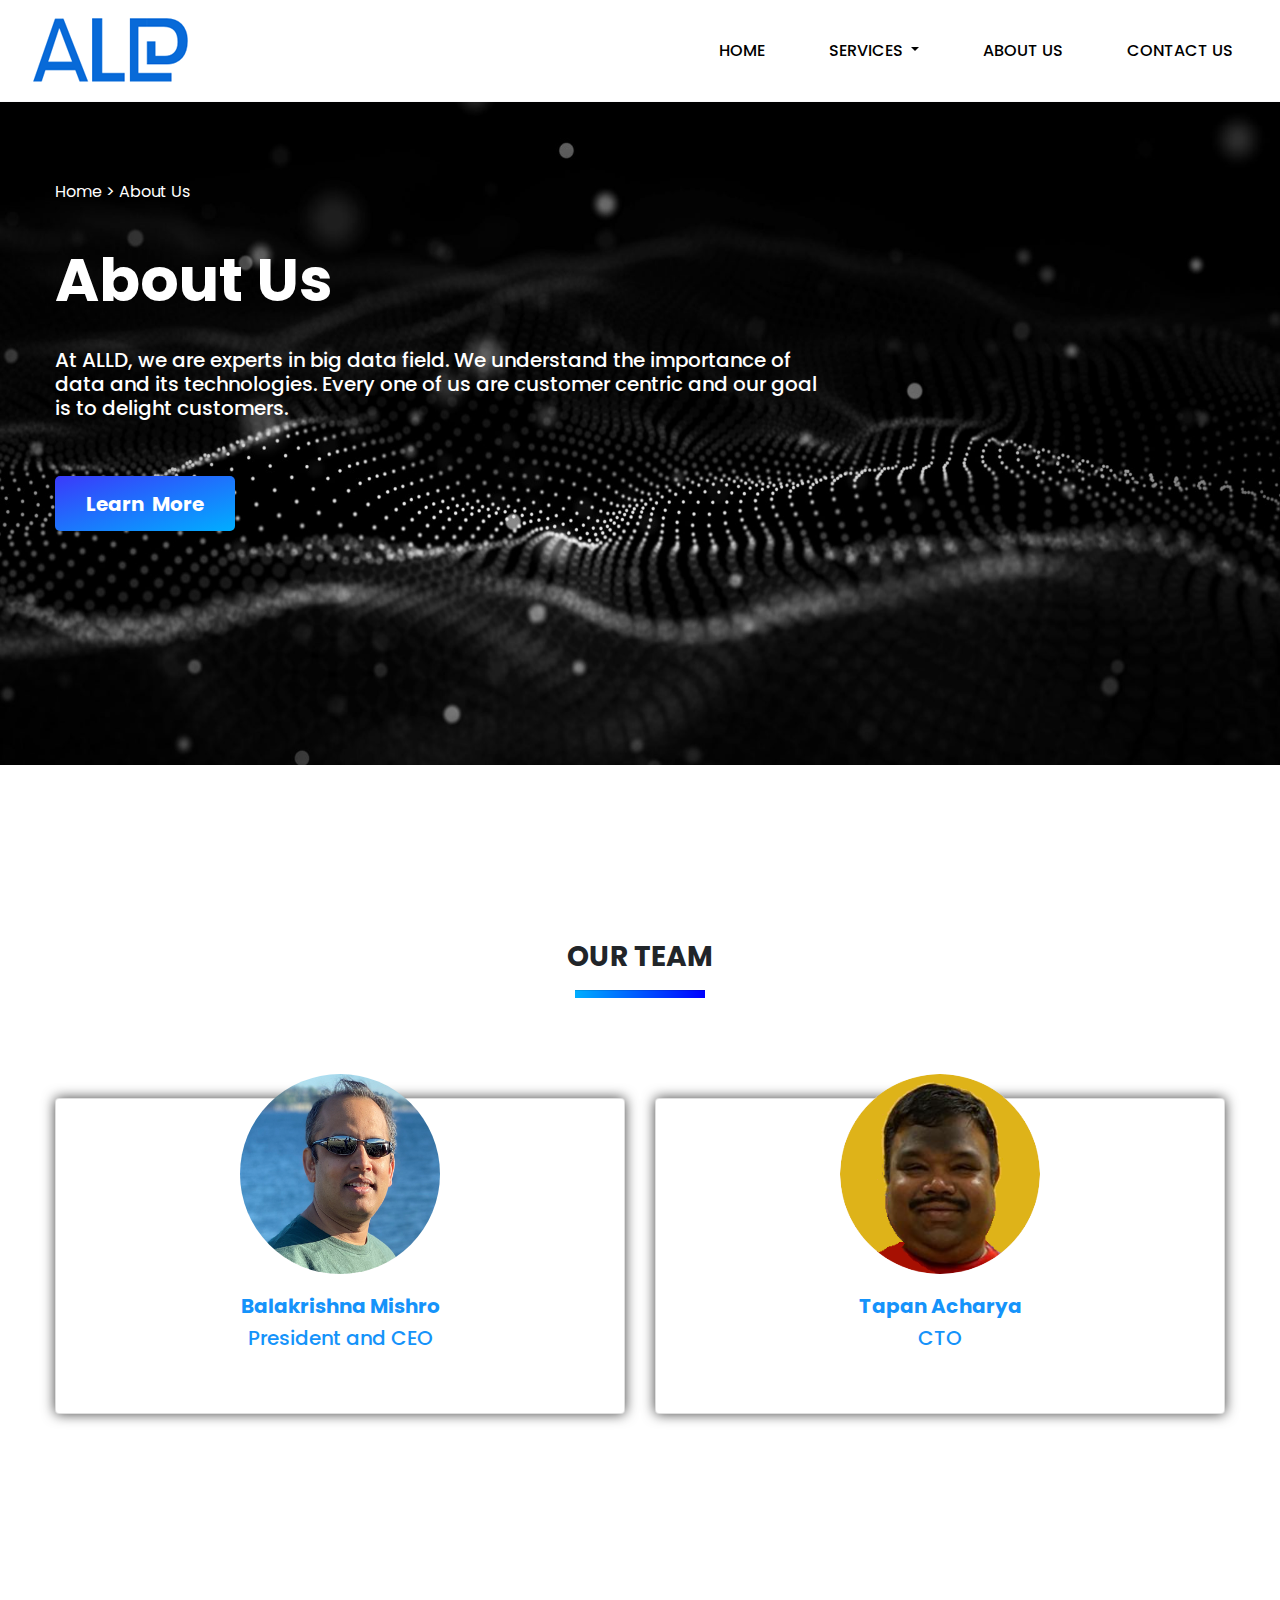
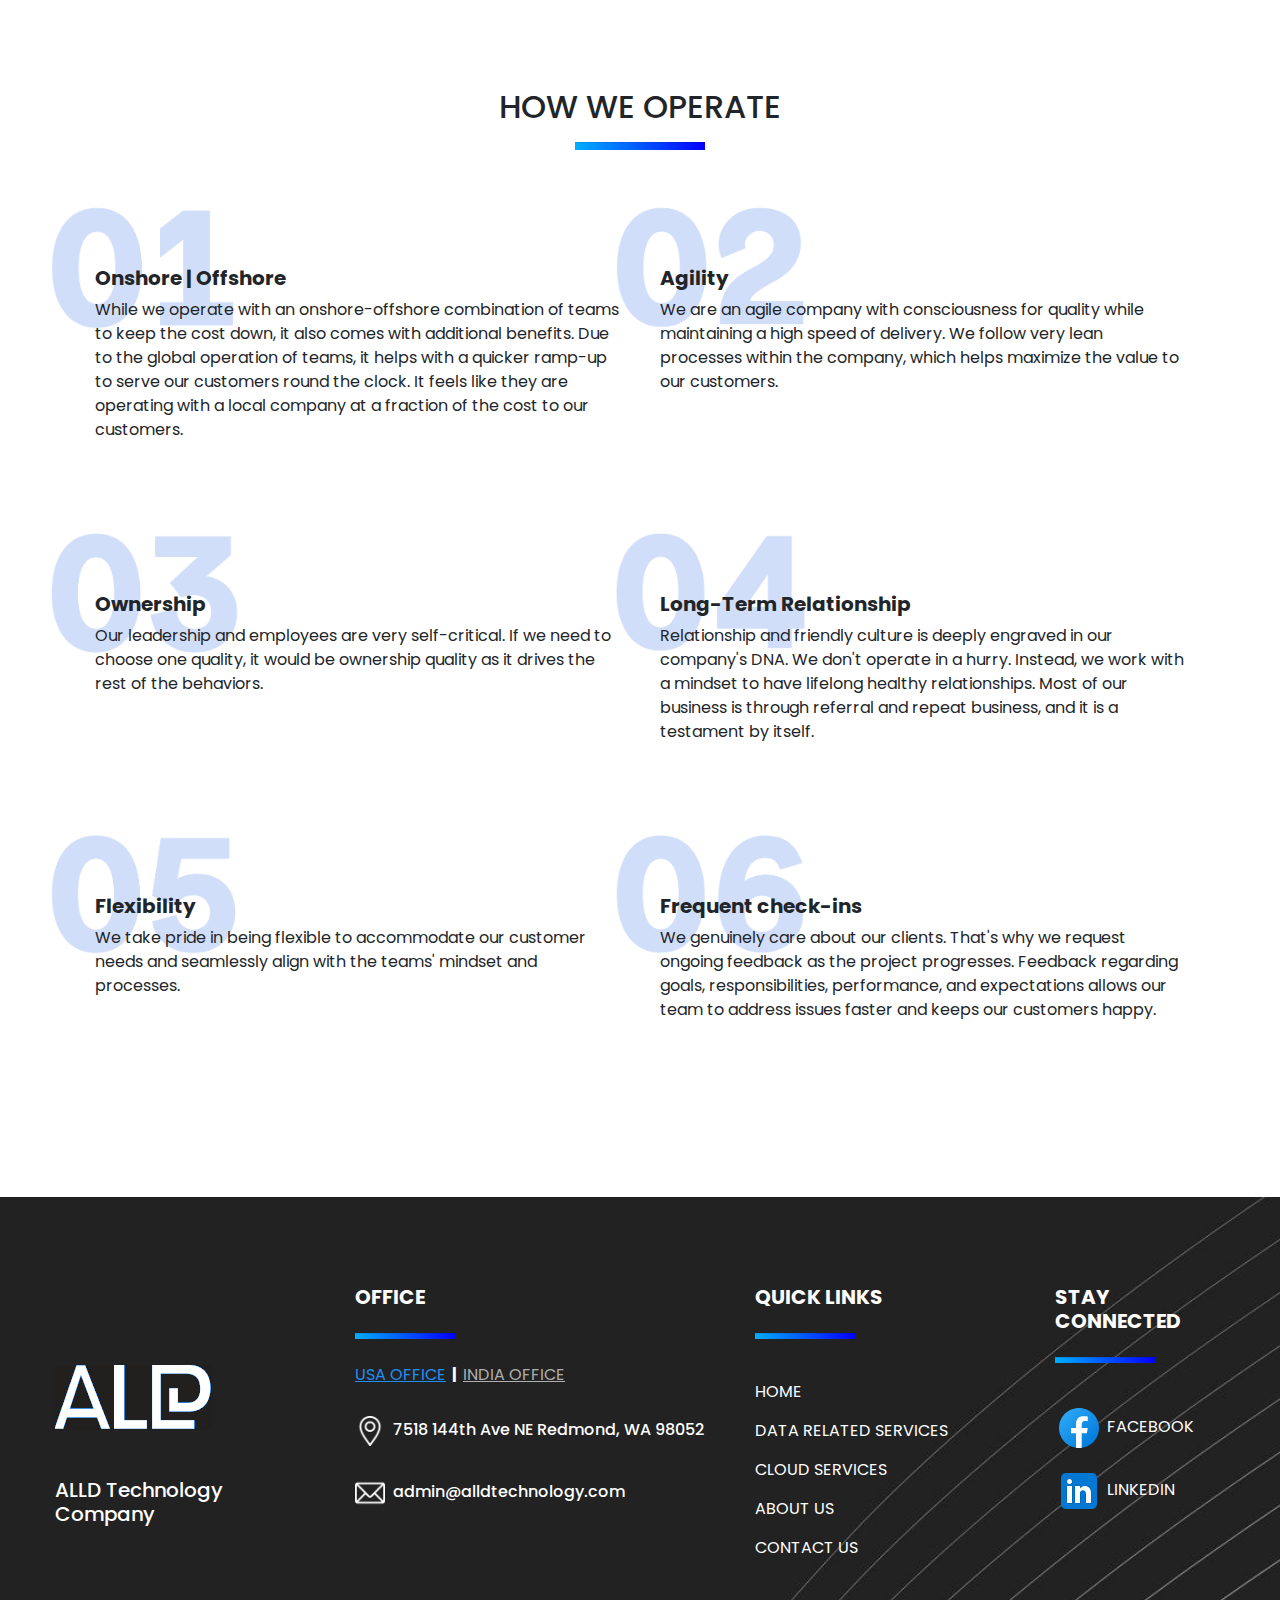
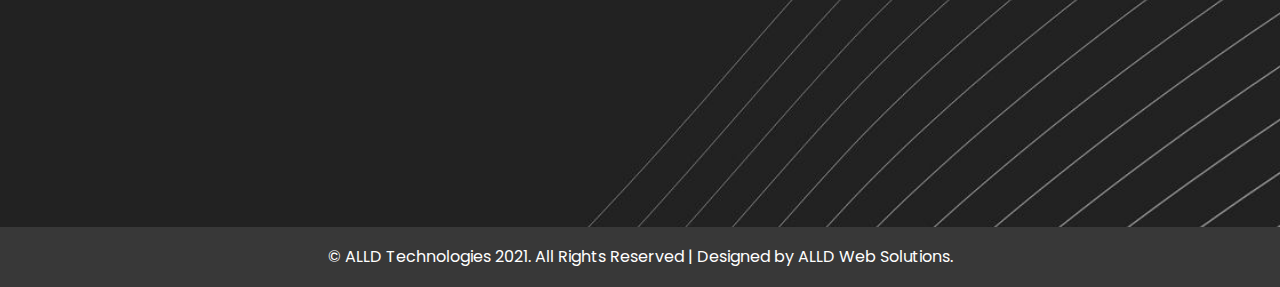
<file: aboutUs.html>
<!doctype html>
<html lang="en">

<head>
    <!-- Required meta tags -->
    <meta charset="utf-8">
    <meta name="viewport" content="width=device-width, initial-scale=1, shrink-to-fit=no">

    <!-- Favicon -->
    <link rel="shortcut icon" href="images/favicon.ico" type="image/x-icon">
    <link rel="icon" href="images/favicon.ico" type="image/x-icon">

    <!-- Bootstrap CSS -->
    <link rel="stylesheet" href="css/bootstrap.min.css">
    <link rel="stylesheet" href="css/fontawesome-all.css">
    <link rel="stylesheet" href="css/plugin.css">
    <link rel="stylesheet" href="css/vendor.css">
    <link rel="stylesheet" href="css/common.css">
    <link rel="stylesheet" href="css/responsive-common.css">
    <title>ALLD solves ALL DATA problems</title>
    <script src="https://cdn.jsdelivr.net/npm/bootstrap@5.1.3/dist/js/bootstrap.min.js"></script>
    <script src="js/script.js"></script>
</head>

<body>
    <header>
        <nav class="navbar navbar-expand-lg">
            <div class="container-xl">
                <a class="navbar-brand" href="#"><img src="images/logo.png" class=" img-fluid"></a>
                <button class="navbar-toggler" type="button" data-toggle="collapse" data-target="#main-nav"
                    aria-controls="main-nav" aria-expanded="false" aria-label="Toggle navigation">
                    <span class="line"></span>
                    <span class="line"></span>
                    <span class="line" style="margin-bottom: 0;"></span>
                </button>
                <div class="collapse navbar-collapse" id="main-nav">
                    <ul class="navbar-nav ml-auto">
                        <li class="nav-item">
                            <a class="nav-link" href="/"> HOME <span class="sr-only">(current)</span></a>
                        </li>
                        <div class="dropdown nav-item">
                            <button class="nav-link dropdown-toggle" id="dropdownMenuButton1" data-bs-toggle="dropdown"
                                aria-expanded="true">
                                SERVICES
                            </button>
                            <ul class="dropdown-menu" aria-labelledby="dropdownMenuButton1">
                                <li><a class="dropdown-item" href="dataServices.html">DATA RELATED SERVICES</a></li>
                                <li><a class="dropdown-item" href="cloudServices.html">CLOUD SERVICES</a></li>
                            </ul>
                        </div>
                        <li class="nav-item">
                            <a class="nav-link" href=""> ABOUT US </a>
                        </li>
                        <li class="nav-item">
                            <a class="nav-link" href="contactUs.html"> CONTACT US </a>
                        </li>
                    </ul>
                </div>
            </div>
        </nav>
    </header>
    <section class="services-landing-text aboutus-text"
        style="background-image: url('images/new.jpg'); background-size: 100% 100%; opacity: 1;">
        <div class="container">
            <div class="row">
                <div class="col-md-8" style="position: relative; top: 30px">
                    <p><a href="/">Home</a> > About Us</p><br>
                    <h1><b>About Us</b></h1><br>
                    <h5>At ALLD, we are experts in big data field. We understand the importance of data and its
                        technologies. Every one of us are customer centric and our goal is to delight customers.</h5>
                    <br><br>
                    <button onClick="scrollToElement('big')"><b>Learn&nbsp;
                            More</b></button>
                </div>
            </div>
        </div>
    </section>

    <section class="big" style="top: 100px;">
        <div class="container">
            <h3><b>OUR TEAM</b></h3>
            <hr style="width: 130px; height: 7px;">
            <div class="row team">
                <div class="col-md-6">
                    <div class="card">
                        <img src="images/bala1.png" alt="" width="200" height="200">
                        <div class="details">
                            <h5><b>Balakrishna Mishro</b></h5>
                            <h5>President and CEO</h5>
                        </div>
                        <p>Balakrishna Mishro is an ex Microsoft, who loves to code everyday. Bala was in Microsoft for
                            10 years and worked in
                            office365 Antispam team as bigdata engineer. Bala was one of the early member who built the
                            massive data pipeline in
                            antispam team to manage 100TB of data every day. And Bala was one of the member to build few
                            most efficient ML models
                            which still runs in antispam runtime. <br><br>
                            As evidenced in this stint at Microsoft, Bala loves to build complex Big Data and Cloud
                            applications and products.</p>
                    </div>
                </div>
                <div class="col-md-6">
                    <div class="card">
                        <img src="images/tapan_updated.png" alt="" width="200" height="200">
                        <div class="details">
                            <h5><b>Tapan Acharya</b></h5>
                            <h5>CTO</h5>
                        </div>
                        <p>Tapan Acharya was in Microsoft for 13 years and he is an expert in cloud and bigdata
                            technologies.</p>
                    </div>
                </div>
                <!--<div class="col-md-4">
                    <div class="card">
                        <img src="images/client-img.png" alt="" width="200">
                        <div class="details">
                            <h5><b>Name</b></h5>
                            <h5>Designation</h5>
                        </div>
                        <p>Lorem ipsum dolor sit amet, consectetur adipisicing elit. Voluptate repudiandae repellendus
                            reiciendis enim nobis! Aspernatur placeat tempore in animi, aut incidunt laborum esse
                            temporibus aliquid quo enim deleniti, atque ab?</p>
                    </div>
                </div>-->
            </div>
        </div>
        <div class="container about-work">
            <h2 style="text-align: center;">HOW WE OPERATE</h2>
            <hr style="width: 130px; height: 7px;">
            <div class="row">
                <div class="col-md-6 cards">
                    <img src="images/numbers/1.png" width="200"
                        style="position: absolute; top: -30px; left: -30px; z-index:-1; opacity: .2;">
                    <h5><b>Onshore | Offshore</b></h5>
                    While we operate with an onshore-offshore combination of teams to keep the cost down, it also comes
                    with additional
                    benefits. Due to the global operation of teams, it helps with a quicker ramp-up to serve our
                    customers round the clock.
                    It feels like they are operating with a local company at a fraction of the cost to our customers.
                </div>
                <div class="col-md-6 cards">
                    <img src="images/numbers/2.png" width="200"
                        style="position: absolute; top: -30px; left: -30px; z-index:-1; opacity: .2;">
                    <h5><b>Agility</b></h5>
                    We are an agile company with consciousness for quality while maintaining a high speed of delivery.
                    We follow very lean
                    processes within the company, which helps maximize the value to our customers.
                </div>
            </div>

            <div class="row">
                <div class="col-md-6 cards">
                    <img src="images/numbers/3.png" width="200"
                        style="position: absolute; top: -30px; left: -30px; z-index:-1; opacity: .2;">
                    <h5><b>Ownership</b></h5>
                    Our leadership and employees are very self-critical. If we need to choose one quality, it would be
                    ownership quality as
                    it drives the rest of the behaviors.
                </div>
                <div class="col-md-6 cards">
                    <img src="images/numbers/4.png" width="200"
                        style="position: absolute; top: -30px; left: -30px; z-index:-1; opacity: .2;">
                    <h5><b>Long-Term Relationship</b></h5>
                    Relationship and friendly culture is deeply engraved in our company's DNA. We don't operate in a
                    hurry. Instead, we work
                    with a mindset to have lifelong healthy relationships. Most of our business is through referral and
                    repeat business, and
                    it is a testament by itself.
                </div>
            </div>

            <div class="row">
                <div class="col-md-6 cards">
                    <img src="images/numbers/5.png" width="200"
                        style="position: absolute; top: -30px; left: -30px; z-index:-1; opacity: .2;">
                    <h5><b>Flexibility</b></h5>
                    We take pride in being flexible to accommodate our customer needs and seamlessly align with the
                    teams' mindset and
                    processes.
                </div>
                <div class="col-md-6 cards">
                    <img src="images/numbers/6.png" width="200"
                        style="position: absolute; top: -30px; left: -30px; z-index:-1; opacity: .2;">
                    <h5><b>Frequent check-ins</b></h5>
                    We genuinely care about our clients. That's why we request ongoing feedback as the project
                    progresses. Feedback
                    regarding goals, responsibilities, performance, and expectations allows our team to address issues
                    faster and keeps our
                    customers happy.
                </div>
            </div>
        </div>
    </section>

    <footer style="background-image: url('images/service-background.jpeg');">
        <div class="container">
            <div class="row">
                <div class="col-md-6 col-lg-3">
                    <div class="footer-spacer"></div>
                    <div class="footer-spacer"></div>
                    <div class="footer-spacer"></div>
                    <img src="images/logo/footer-logo.png" class="img-fluid"><br><br><br>
                    <h5>ALLD Technology Company</h5><br>
                </div>
                <div class="col-md-6 office col-lg-4">
                    <div class="footer-spacer"></div>
                    <h5><b>OFFICE</b></h5>
                    <hr class="hr-footer"><br><br>
                    <h6><b><button onclick="changeOffice('USA')" id='USA' class="active"><u>USA
                                    OFFICE</u></button>&nbsp; |
                            &nbsp;<button onclick="changeOffice('INDIA')" id='INDIA'><u>INDIA OFFICE</u></button></b>
                    </h6><br>
                    <h6><img src="images/logo/location.png" width="30"> &nbsp;<span id="office-address">7518 144th Ave
                            NE Redmond, WA 98052</span></h6>
                    <br>
                    <h6><img src="images/logo/email.png" width="30">&nbsp;&nbsp;admin@alldtechnology.com</h6>
                    <br>
                    <!--<h6><img src="images/logo/phone-call.png" width="30">&nbsp;&nbsp;<span id="office-phone">+1
                                989-234-8892</span></h6>-->
                </div>
                <div class="col-md-6 col-lg-3">
                    <div class="footer-spacer"></div>
                    <h5><b>QUICK LINKS</b></h5>
                    <hr class="hr-footer"><br><br>
                    <ul>
                        <li><a href="/">HOME</a></li>
                        <li><a href="dataServices.html">DATA RELATED SERVICES</a></li>
                        <li><a href="cloudServices.html">CLOUD SERVICES</a></li>
                        <!-- <li><a href="/">CAREERS</a></li> -->
                        <li><a href="aboutUs.html">ABOUT US</a></li>
                        <li><a href="contactus.html">CONTACT US</a></li>
                    </ul>
                </div>
                <div class="col-md-6 col-lg-2">
                    <div class="footer-spacer"></div>
                    <h5><b>STAY CONNECTED</b></h5>
                    <hr class="hr-footer"><br><br>
                    <ul>
                        <li><a href=""><img src="images/logo/icons8-facebook.svg"> FACEBOOK</a></li>
                        <li><a href="https://www.linkedin.com/company/alld-technology/mycompany/"><img
                                    src="images/logo/icons8-linkedin.svg"> LINKEDIN</a></li>
                    </ul>
                </div>
            </div>
        </div>
    </footer>
    <div class="copyright">
        <p>© ALLD Technologies 2021. All Rights Reserved | Designed by ALLD Web Solutions.</p>
    </div>
    <script src="js/jquery-3.5.1.min.js"></script>
    <script src="js/popper.min.js"></script>
    <script src="js/bootstrap.bundle.min.js"></script>
    <script src="js/plugin.js"></script>
    <script src="js/vendor.js"></script>
</body>
</file>
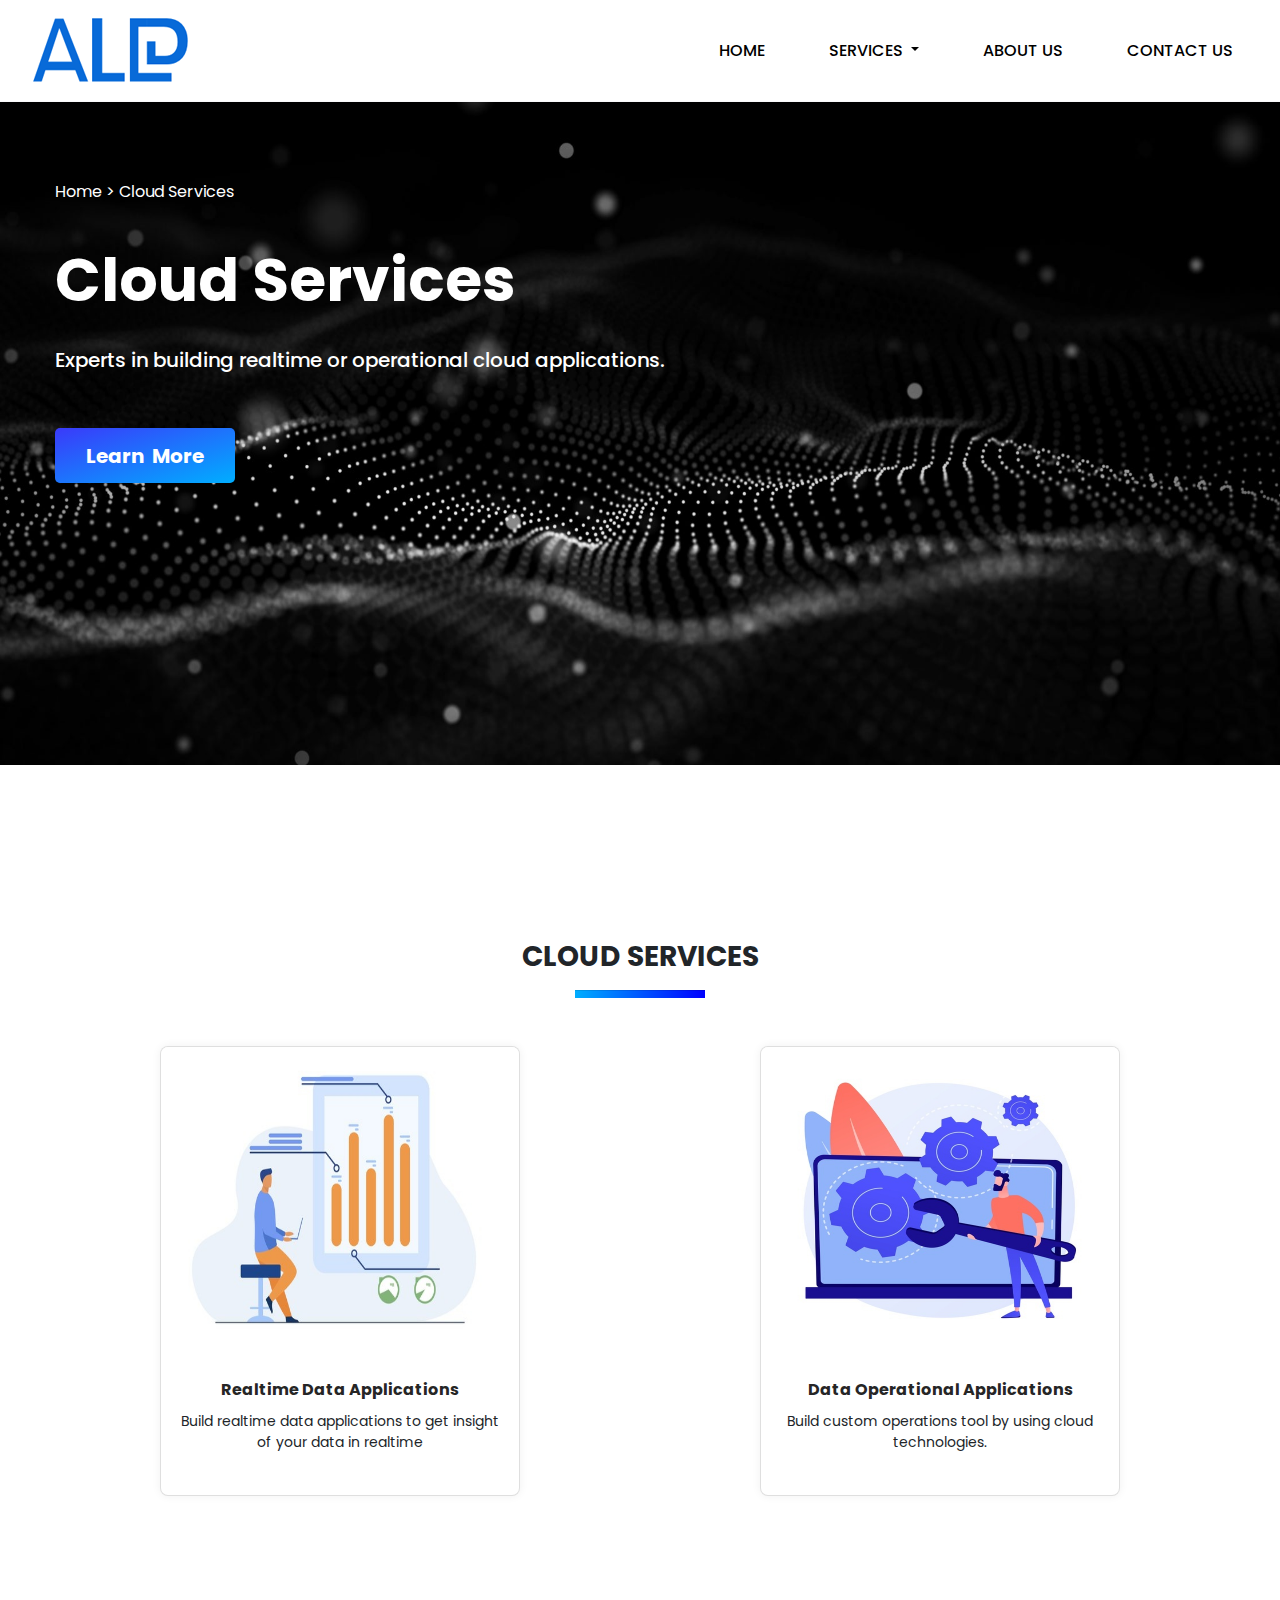
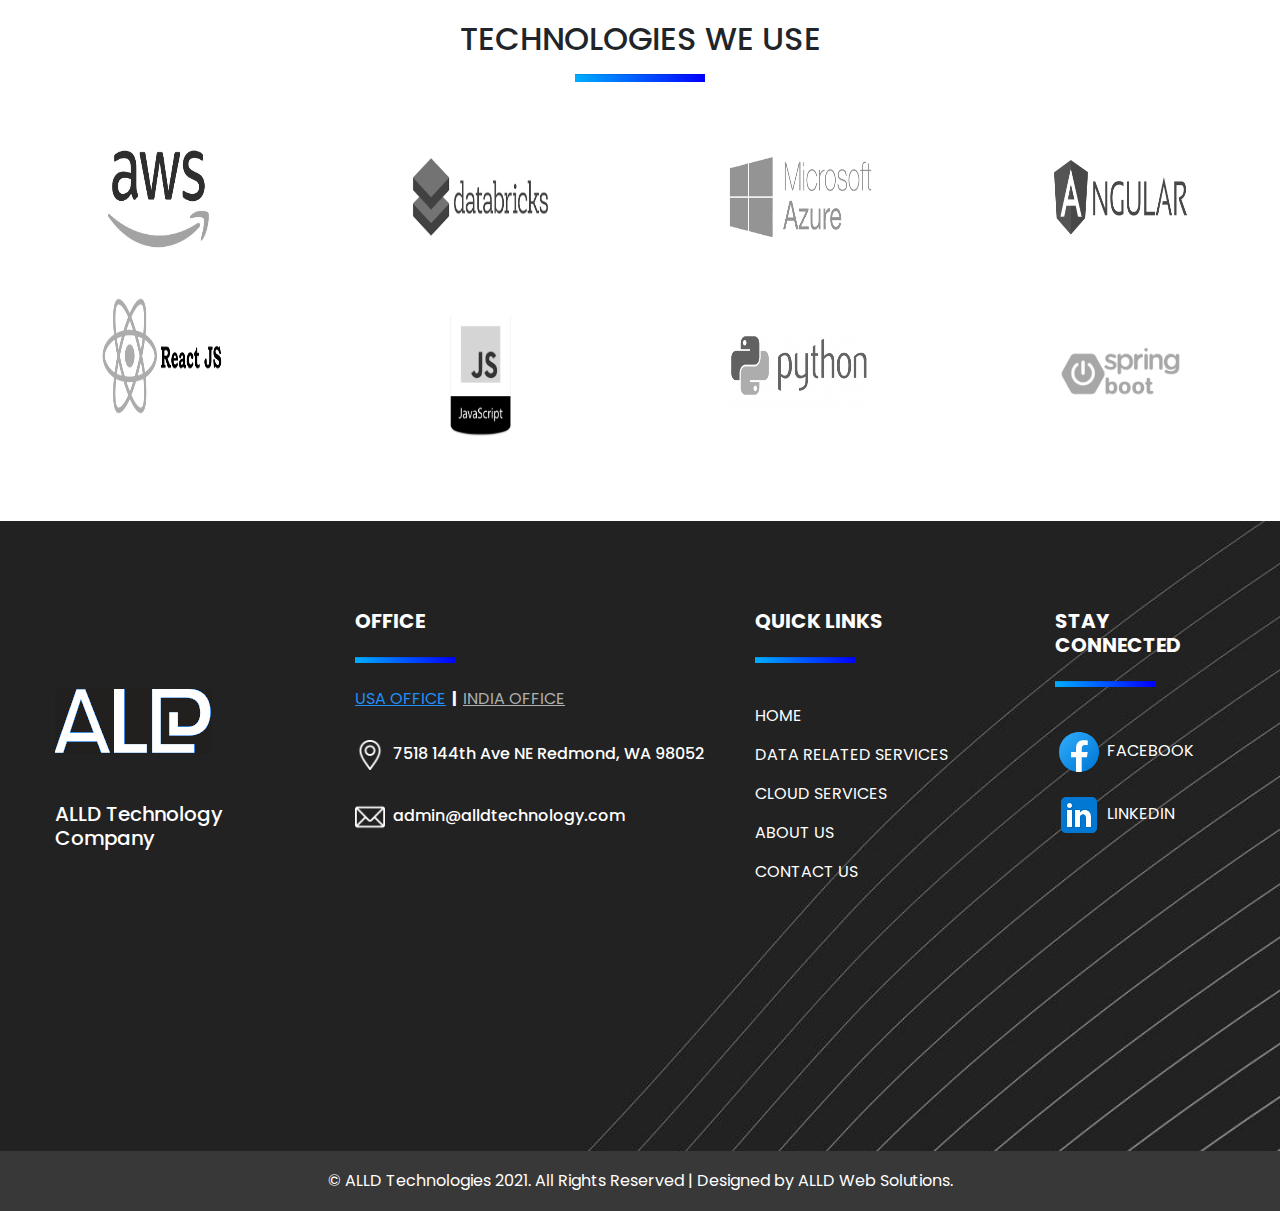
<file: cloudServices.html>
<!doctype html>
<html lang="en">

<head>
    <!-- Required meta tags -->
    <meta charset="utf-8">
    <meta name="viewport" content="width=device-width, initial-scale=1, shrink-to-fit=no">

    <!-- Favicon -->
    <link rel="shortcut icon" href="images/favicon.ico" type="image/x-icon">
    <link rel="icon" href="images/favicon.ico" type="image/x-icon">

    <!-- Bootstrap CSS -->
    <link rel="stylesheet" href="css/bootstrap.min.css">
    <link rel="stylesheet" href="css/fontawesome-all.css">
    <link rel="stylesheet" href="css/plugin.css">
    <link rel="stylesheet" href="css/vendor.css">
    <link rel="stylesheet" href="css/common.css">
    <link rel="stylesheet" href="css/responsive-common.css">
    <title>ALLD solves ALL DATA problems</title>
    <script src="https://cdn.jsdelivr.net/npm/bootstrap@5.1.3/dist/js/bootstrap.min.js"></script>
    <script src="js/script.js"></script>
</head>

<body>
    <header>
        <nav class="navbar navbar-expand-lg">
            <div class="container-xl">
                <a class="navbar-brand" href="#"><img src="images/logo.png" class=" img-fluid"></a>
                <button class="navbar-toggler" type="button" data-toggle="collapse" data-target="#main-nav"
                    aria-controls="main-nav" aria-expanded="false" aria-label="Toggle navigation">
                    <span class="line"></span>
                    <span class="line"></span>
                    <span class="line" style="margin-bottom: 0;"></span>
                </button>
                <div class="collapse navbar-collapse" id="main-nav">
                    <ul class="navbar-nav ml-auto">
                        <li class="nav-item">
                            <a class="nav-link" href="/"> HOME <span class="sr-only">(current)</span></a>
                        </li>
                        <div class="dropdown nav-item">
                            <button class="nav-link dropdown-toggle" id="dropdownMenuButton1" data-bs-toggle="dropdown"
                                aria-expanded="true">
                                SERVICES
                            </button>
                            <ul class="dropdown-menu" aria-labelledby="dropdownMenuButton1">
                                <li><a class="dropdown-item" href="dataServices.html">DATA RELATED SERVICES</a></li>
                                <li><a class="dropdown-item" href="cloudServices.html">CLOUD SERVICES</a></li>
                            </ul>
                        </div>
                        <li class="nav-item">
                            <a class="nav-link" href="aboutUs.html"> ABOUT US </a>
                        </li>
                        <li class="nav-item">
                            <a class="nav-link" href="contactUs.html"> CONTACT US </a>
                        </li>
                    </ul>
                </div>
            </div>
        </nav>
    </header>

    <section class="services-landing-text cloud-text"
        style="background-image: url('images/new.jpg'); background-size: 100% 100%; opacity: 1;">
        <div class="container">
            <div class="row">
                <div class="col-md-8" style="position: relative; top: 30px">
                    <p><a href="/">Home</a> > Cloud Services</p><br>
                    <h1><b>Cloud Services</b></h1><br>
                    <h5>Experts in building realtime or operational cloud applications.</h5><br><br>
                    <button onClick="scrollToElement('big')"><b>Learn&nbsp;
                            More</b></button>
                </div>
            </div>
        </div>
    </section>

    <section class="big">
        <div class="container">
            <h3><b>CLOUD SERVICES</b></h3>
            <hr style="width: 130px; height: 7px;">
            <div class="row mt-5 pics">
                <div class="col-md-6">
                    <div class="card fs">
                        <img class="card-img-top" src="images/rd.jpg" alt="Card">
                        <div class="card-body text-center">
                            <h5 class="card-title">Realtime Data Applications</h5>
                            <p class="card-text">Build realtime data applications to get insight of your data in
                                realtime
                            </p>
                        </div>
                    </div>
                </div>
                <div class="col-md-6">
                    <div class="card fs">
                        <img class="card-img-top" src="images/do.jpg" alt="Card">
                        <div class="card-body text-center">
                            <h5 class="card-title" style="text-align: center;">Data Operational Applications</h5>
                            <p class="card-text" style="text-align: center;">Build custom operations tool by using cloud
                                technologies.<br></p>
                        </div>
                    </div>
                </div>
            </div>
        </div>
        <div class="container-fluid technologies">
            <br>
            <h2 style="text-align: center;">TECHNOLOGIES WE USE</h2>
            <hr style="width: 130px; height: 7px;">
            <br>
            <div class="row">
                <div class="col-sm-6 col-md-6 col-lg-3">
                    <img src="images/AWS.jpg" alt="tech" width="150" height="150"
                        style="display: block; margin-left: auto; margin-right: auto; width: 50%;">
                </div>
                <div class="col-sm-6 col-md-6 col-lg-3">
                    <img src="images/databricks.png" alt="tech" width="150" height="150"
                        style="display: block; margin-left: auto; margin-right: auto; width: 50%;">
                </div>
                <div class="col-sm-6 col-md-6 col-lg-3">
                    <img src="images/azure.png" alt="tech" width="150" height="150"
                        style="display: block; margin-left: auto; margin-right: auto; width: 50%;">
                </div>

                <div class="col-sm-6 col-md-6 col-lg-3">
                    <img src="images/angular.png" alt="tech" width="150" height="150"
                        style="display: block; margin-left: auto; margin-right: auto; width: 50%;">
                </div>
            </div>
            <br>
            <div class="row">
                <div class="col-sm-6 col-md-6 col-lg-3">
                    <img src="images/react.png" alt="tech" width="150" height="150"
                        style="display: block; margin-left: auto; margin-right: auto; width: 50%;">
                </div>
                <div class="col-sm-6 col-md-6 col-lg-3">
                    <img src="images/js.png" alt="tech" width="150" height="150"
                        style="display: block; margin-left: auto; margin-right: auto; width: 50%;">
                </div>
                <div class="col-sm-6 col-md-6 col-lg-3">
                    <img src="images/python.png" alt="tech" width="150" height="150"
                        style="display: block; margin-left: auto; margin-right: auto; width: 50%;">
                </div>
                <div class="col-sm-6 col-md-6 col-lg-3">
                    <img src="images/springb.png" alt="tech" width="150" height="150"
                        style="display: block; margin-left: auto; margin-right: auto; width: 50%;">
                </div>
            </div>
        </div>
    </section>

    <footer style="background-image: url('images/service-background.jpeg');">
        <div class="container">
            <div class="row">
                <div class="col-md-6 col-lg-3">
                    <div class="footer-spacer"></div>
                    <div class="footer-spacer"></div>
                    <div class="footer-spacer"></div>
                    <img src="images/logo/footer-logo.png" class="img-fluid"><br><br><br>
                    <h5>ALLD Technology Company</h5><br>
                </div>
                <div class="col-md-6 office col-lg-4">
                    <div class="footer-spacer"></div>
                    <h5><b>OFFICE</b></h5>
                    <hr class="hr-footer"><br><br>
                    <h6><b><button onclick="changeOffice('USA')" id='USA' class="active"><u>USA
                                    OFFICE</u></button>&nbsp; |
                            &nbsp;<button onclick="changeOffice('INDIA')" id='INDIA'><u>INDIA OFFICE</u></button></b>
                    </h6><br>
                    <h6><img src="images/logo/location.png" width="30"> &nbsp;<span id="office-address">7518 144th Ave
                            NE Redmond, WA 98052</span></h6>
                    <br>
                    <h6><img src="images/logo/email.png" width="30">&nbsp;&nbsp;admin@alldtechnology.com</h6>
                    <br>
                    <!--<h6><img src="images/logo/phone-call.png" width="30">&nbsp;&nbsp;<span id="office-phone">+1
                                989-234-8892</span></h6>-->
                </div>
                <div class="col-md-6 col-lg-3">
                    <div class="footer-spacer"></div>
                    <h5><b>QUICK LINKS</b></h5>
                    <hr class="hr-footer"><br><br>
                    <ul>
                        <li><a href="/">HOME</a></li>
                        <li><a href="dataServices.html">DATA RELATED SERVICES</a></li>
                        <li><a href="cloudServices.html">CLOUD SERVICES</a></li>
                        <!-- <li><a href="/">CAREERS</a></li> -->
                        <li><a href="aboutUs.html">ABOUT US</a></li>
                        <li><a href="contactus.html">CONTACT US</a></li>
                    </ul>
                </div>
                <div class="col-md-6 col-lg-2">
                    <div class="footer-spacer"></div>
                    <h5><b>STAY CONNECTED</b></h5>
                    <hr class="hr-footer"><br><br>
                    <ul>
                        <li><a href=""><img src="images/logo/icons8-facebook.svg"> FACEBOOK</a></li>
                        <li><a href="https://www.linkedin.com/company/alld-technology/mycompany/"><img
                                    src="images/logo/icons8-linkedin.svg"> LINKEDIN</a></li>
                    </ul>
                </div>
            </div>
        </div>
    </footer>
    <div class="copyright">
        <p>© ALLD Technologies 2021. All Rights Reserved | Designed by ALLD Web Solutions.</p>
    </div>
    <script src="js/jquery-3.5.1.min.js"></script>
    <script src="js/popper.min.js"></script>
    <script src="js/bootstrap.bundle.min.js"></script>
    <script src="js/plugin.js"></script>
    <script src="js/vendor.js"></script>

</body>
</file>
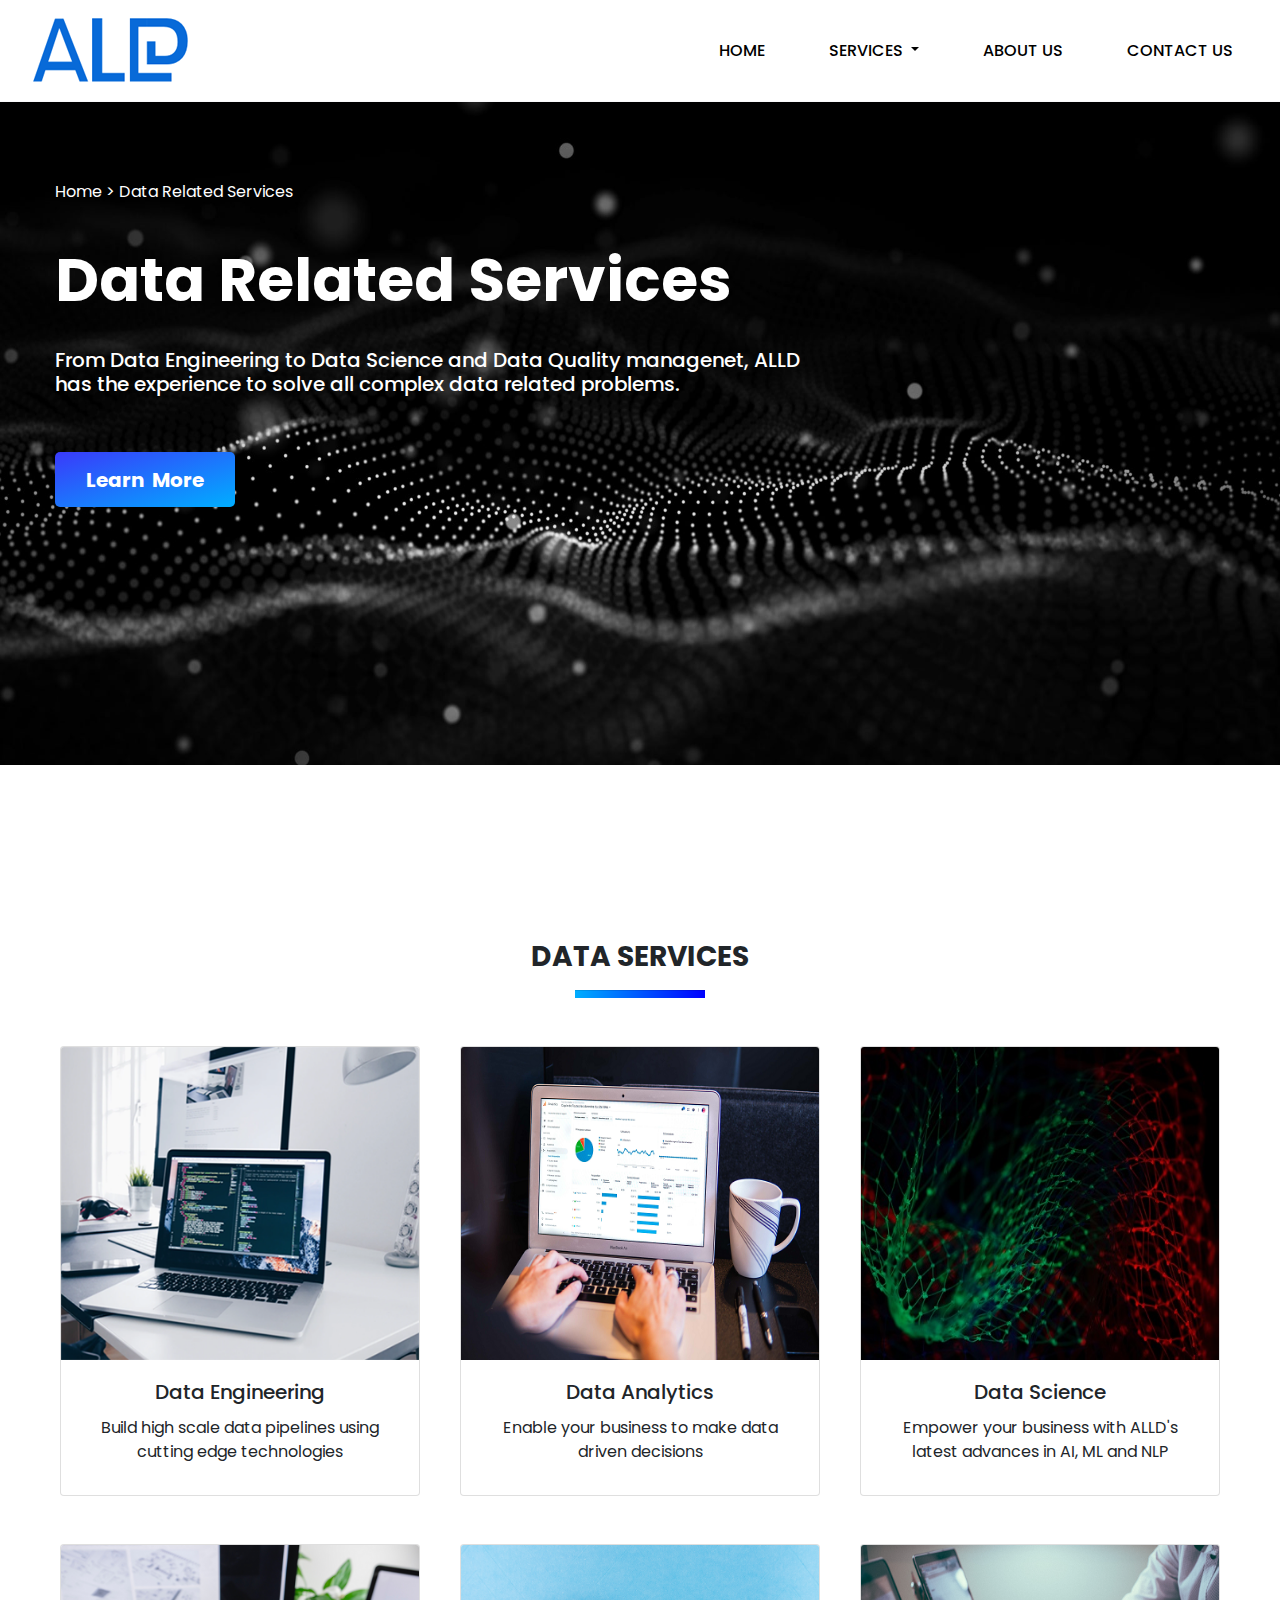
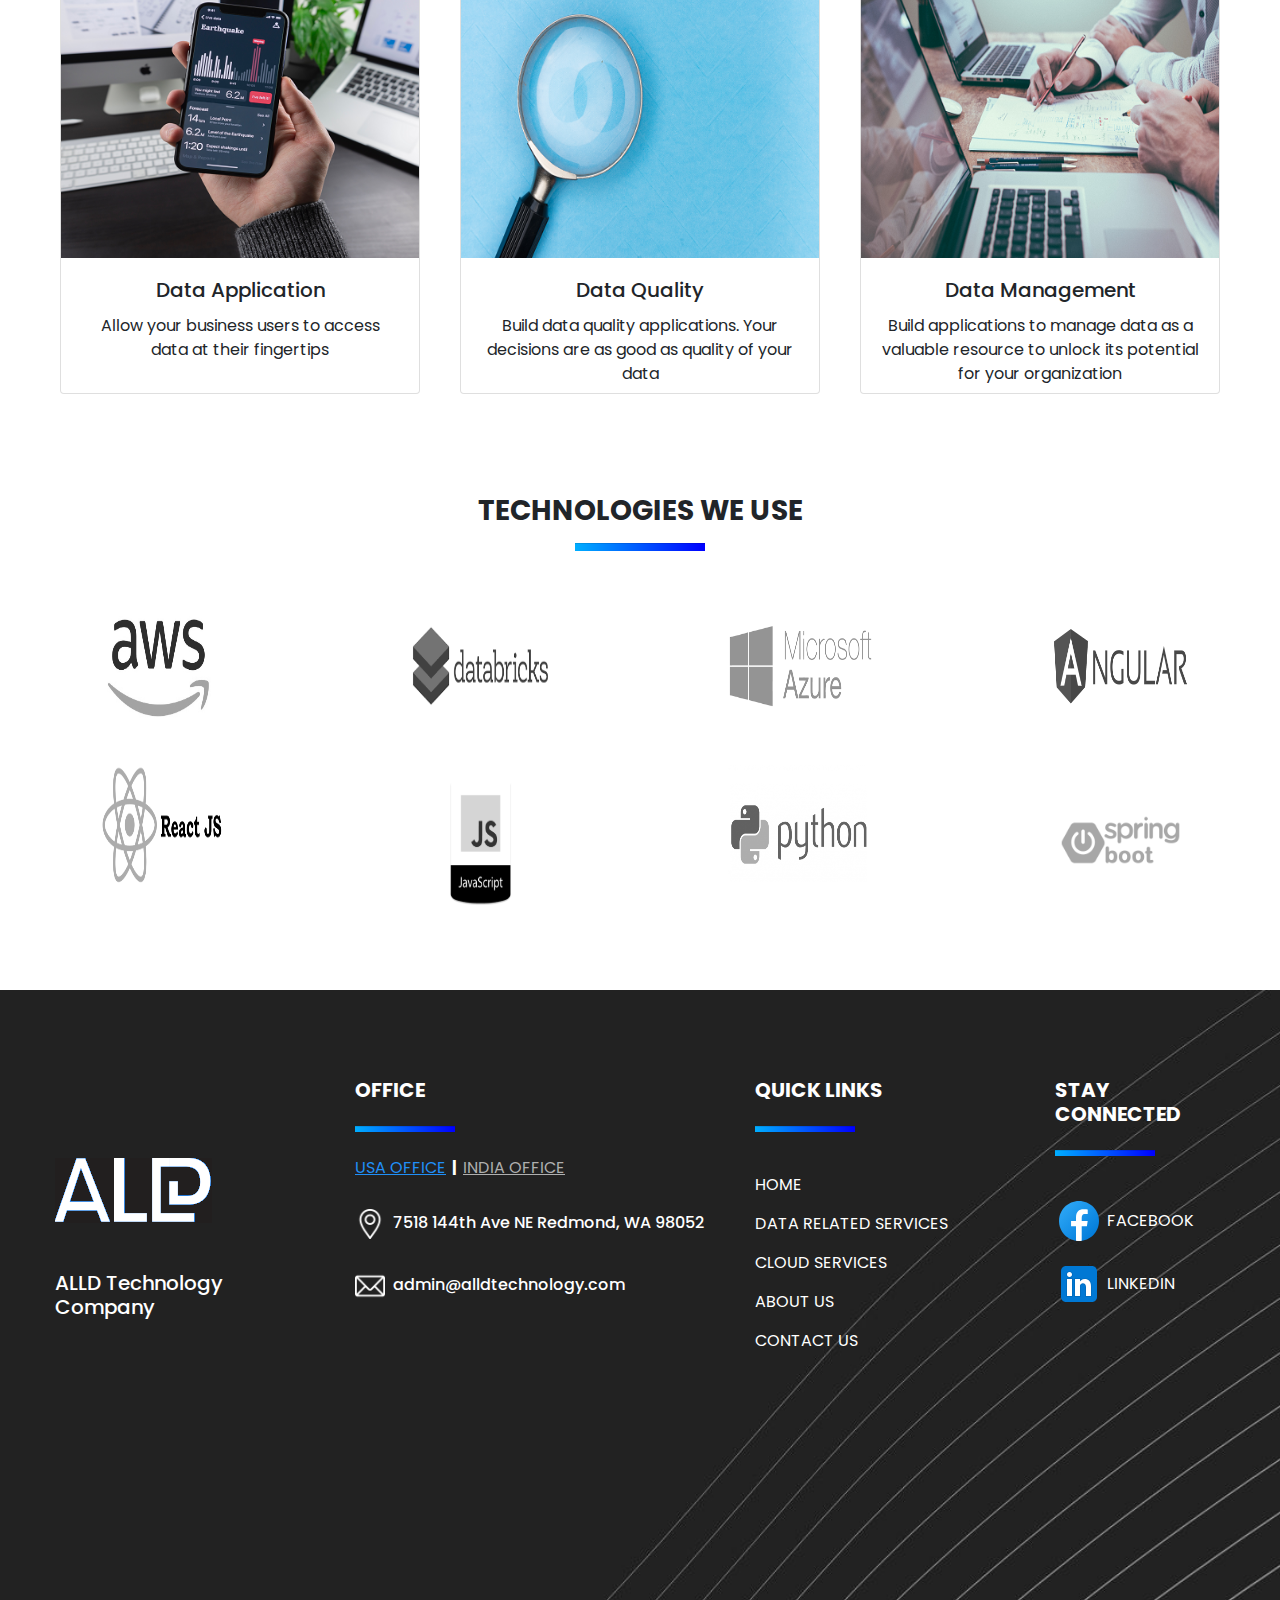
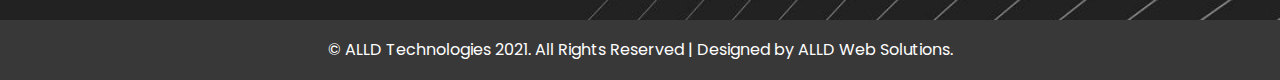
<file: dataServices.html>
<!doctype html>
<html lang="en">

<head>
    <!-- Required meta tags -->
    <meta charset="utf-8">
    <meta name="viewport" content="width=device-width, initial-scale=1, shrink-to-fit=no">

    <!-- Favicon -->
    <link rel="shortcut icon" href="images/favicon.ico" type="image/x-icon">
    <link rel="icon" href="images/favicon.ico" type="image/x-icon">

    <!-- Bootstrap CSS -->
    <link rel="stylesheet" href="css/bootstrap.min.css">
    <link rel="stylesheet" href="css/fontawesome-all.css">
    <link rel="stylesheet" href="css/plugin.css">
    <link rel="stylesheet" href="css/vendor.css">
    <link rel="stylesheet" href="css/common.css">
    <link rel="stylesheet" href="css/responsive-common.css">
    <title>ALLD solves ALL DATA problems</title>
    <script src="https://cdn.jsdelivr.net/npm/bootstrap@5.1.3/dist/js/bootstrap.min.js"></script>
    <script src="js/script.js"></script>
</head>

<body>
    <header>
        <nav class="navbar navbar-expand-lg">
            <div class="container-xl">
                <a class="navbar-brand" href="#"><img src="images/logo.png" class=" img-fluid"></a>
                <button class="navbar-toggler" type="button" data-toggle="collapse" data-target="#main-nav"
                    aria-controls="main-nav" aria-expanded="false" aria-label="Toggle navigation">
                    <span class="line"></span>
                    <span class="line"></span>
                    <span class="line" style="margin-bottom: 0;"></span>
                </button>
                <div class="collapse navbar-collapse" id="main-nav">
                    <ul class="navbar-nav ml-auto">
                        <li class="nav-item">
                            <a class="nav-link" href="/"> HOME <span class="sr-only">(current)</span></a>
                        </li>
                        <div class="dropdown nav-item">
                            <button class="nav-link dropdown-toggle" id="dropdownMenuButton1" data-bs-toggle="dropdown"
                                aria-expanded="true">
                                SERVICES
                            </button>
                            <ul class="dropdown-menu" aria-labelledby="dropdownMenuButton1">
                                <li><a class="dropdown-item" href="dataServices.html">DATA RELATED SERVICES</a></li>
                                <li><a class="dropdown-item" href="cloudServices.html">CLOUD SERVICES</a></li>
                            </ul>
                        </div>
                        <li class="nav-item">
                            <a class="nav-link" href="aboutUs.html"> ABOUT US </a>
                        </li>
                        <li class="nav-item">
                            <a class="nav-link" href="contactUs.html"> CONTACT US </a>
                        </li>
                    </ul>
                </div>
            </div>
        </nav>
    </header>

    <section class="services-landing-text data-text"
        style="background-image: url('images/new.jpg'); background-size: 100% 100%; opacity: 1;">
        <div class="container">
            <div class="row">
                <div class="col-md-8" style="position: relative; top: 30px">
                    <p><a href="/">Home</a> > Data Related Services</p><br>
                    <h1><b>Data Related Services</b></h1><br>
                    <h5>From Data Engineering to Data Science and Data Quality managenet, ALLD has the experience to
                        solve all complex data related problems.</h5><br><br>
                    <button onClick="scrollToElement('big')"><b>Learn&nbsp;
                            More</b></button>
                </div>
            </div>
        </div>
    </section>
    <section class="big">
        <div class="container">
            <h3><b>DATA SERVICES</b></h3>
            <hr style="width: 130px; height: 7px;">
            <div class="row mt-5 pics">
                <div class="col-md-4">
                    <div class="card">
                        <img class="card-img-top" src="images/card-img-01.png" alt="Card">
                        <div class="card-body text-center">
                            <h5 class="card-title">Data Engineering </h5>
                            <p class="card-text">Build high scale data pipelines using cutting edge technologies</p>
                        </div>
                    </div>
                </div>
                <div class="col-md-4">
                    <div class="card">
                        <img class="card-img-top" src="images/data_analytics.png" alt="Card">
                        <div class="card-body text-center">
                            <h5 class="card-title">Data Analytics</h5>
                            <p class="card-text">Enable your business to make data driven decisions<br></p>
                        </div>
                    </div>
                </div>
                <div class="col-md-4">
                    <div class="card">
                        <img class="card-img-top" src="images/data_science.png" alt="Card">
                        <div class="card-body text-center">
                            <h5 class="card-title">Data Science</h5>
                            <p class="card-text">Empower your business with ALLD's latest advances in AI, ML and NLP
                            </p>
                        </div>
                    </div>
                </div>
                <div class="col-md-4 mt-md-5 mt-0">
                    <div class="card">
                        <img class="card-img-top" src="images/data_application.png" alt="Card">
                        <div class="card-body text-center">
                            <h5 class="card-title">Data Application</h5>
                            <p class="card-text">Allow your business users to access data at their fingertips</p>
                        </div>
                    </div>
                </div>
                <div class="col-md-4 mt-md-5 mt-0">
                    <div class="card">
                        <img class="card-img-top" src="images/data_quality.png" alt="Card">
                        <div class="card-body text-center">
                            <h5 class="card-title">Data Quality</h5>
                            <p class="card-text">Build data quality applications. Your decisions are as good as
                                quality of your data</p>
                        </div>
                    </div>
                </div>
                <div class="col-md-4 mt-md-5 mt-0">
                    <div class="card">
                        <img class="card-img-top" src="images/data_managememt.png" alt="Card">
                        <div class="card-body text-center">
                            <h5 class="card-title">Data Management</h5>
                            <p class="card-text">Build applications to manage data as a valuable resource to unlock
                                its potential for your organization</p>
                        </div>
                    </div>
                </div>
            </div>
        </div>

        <div class="container-fluid technologies">
            <h3><b>TECHNOLOGIES WE USE</b></h3>
            <hr style="width: 130px; height: 7px;">
            <br>
            <div class="row">
                <div class="col-sm-6 col-md-6 col-lg-3">
                    <img src="images/AWS.jpg" alt="tech" width="150" height="150"
                        style="display: block; margin-left: auto; margin-right: auto; width: 50%;">
                </div>
                <div class="col-sm-6 col-md-6 col-lg-3">
                    <img src="images/databricks.png" alt="tech" width="150" height="150"
                        style="display: block; margin-left: auto; margin-right: auto; width: 50%;">
                </div>
                <div class="col-sm-6 col-md-6 col-lg-3">
                    <img src="images/azure.png" alt="tech" width="150" height="150"
                        style="display: block; margin-left: auto; margin-right: auto; width: 50%;">
                </div>

                <div class="col-sm-6 col-md-6 col-lg-3">
                    <img src="images/angular.png" alt="tech" width="150" height="150"
                        style="display: block; margin-left: auto; margin-right: auto; width: 50%;">
                </div>
            </div>
            <br>
            <div class="row">
                <div class="col-sm-6 col-md-6 col-lg-3">
                    <img src="images/react.png" alt="tech" width="150" height="150"
                        style="display: block; margin-left: auto; margin-right: auto; width: 50%;">
                </div>
                <div class="col-sm-6 col-md-6 col-lg-3">
                    <img src="images/js.png" alt="tech" width="150" height="150"
                        style="display: block; margin-left: auto; margin-right: auto; width: 50%;">
                </div>
                <div class="col-sm-6 col-md-6 col-lg-3">
                    <img src="images/python.png" alt="tech" width="150" height="150"
                        style="display: block; margin-left: auto; margin-right: auto; width: 50%;">
                </div>
                <div class="col-sm-6 col-md-6 col-lg-3">
                    <img src="images/springb.png" alt="tech" width="150" height="150"
                        style="display: block; margin-left: auto; margin-right: auto; width: 50%;">
                </div>
            </div>
        </div>
    </section>

    <footer style="background-image: url('images/service-background.jpeg');">
        <div class="container">
            <div class="row">
                <div class="col-md-6 col-lg-3">
                    <div class="footer-spacer"></div>
                    <div class="footer-spacer"></div>
                    <div class="footer-spacer"></div>
                    <img src="images/logo/footer-logo.png" class="img-fluid"><br><br><br>
                    <h5>ALLD Technology Company</h5><br>
                </div>
                <div class="col-md-6 office col-lg-4">
                    <div class="footer-spacer"></div>
                    <h5><b>OFFICE</b></h5>
                    <hr class="hr-footer"><br><br>
                    <h6><b><button onclick="changeOffice('USA')" id='USA' class="active"><u>USA
                                    OFFICE</u></button>&nbsp; |
                            &nbsp;<button onclick="changeOffice('INDIA')" id='INDIA'><u>INDIA OFFICE</u></button></b>
                    </h6><br>
                    <h6><img src="images/logo/location.png" width="30"> &nbsp;<span id="office-address">7518 144th Ave
                            NE Redmond, WA 98052</span></h6>
                    <br>
                    <h6><img src="images/logo/email.png" width="30">&nbsp;&nbsp;admin@alldtechnology.com</h6>
                    <br>
                    <!--<h6><img src="images/logo/phone-call.png" width="30">&nbsp;&nbsp;<span id="office-phone">+1
                                989-234-8892</span></h6>-->
                </div>
                <div class="col-md-6 col-lg-3">
                    <div class="footer-spacer"></div>
                    <h5><b>QUICK LINKS</b></h5>
                    <hr class="hr-footer"><br><br>
                    <ul>
                        <li><a href="/">HOME</a></li>
                        <li><a href="dataServices.html">DATA RELATED SERVICES</a></li>
                        <li><a href="cloudServices.html">CLOUD SERVICES</a></li>
                        <!-- <li><a href="/">CAREERS</a></li> -->
                        <li><a href="aboutUs.html">ABOUT US</a></li>
                        <li><a href="contactus.html">CONTACT US</a></li>
                    </ul>
                </div>
                <div class="col-md-6 col-lg-2">
                    <div class="footer-spacer"></div>
                    <h5><b>STAY CONNECTED</b></h5>
                    <hr class="hr-footer"><br><br>
                    <ul>
                        <li><a href=""><img src="images/logo/icons8-facebook.svg"> FACEBOOK</a></li>
                        <li><a href="https://www.linkedin.com/company/alld-technology/mycompany/"><img
                                    src="images/logo/icons8-linkedin.svg"> LINKEDIN</a></li>
                    </ul>
                </div>
            </div>
        </div>
    </footer>
    <div class="copyright">
        <p>© ALLD Technologies 2021. All Rights Reserved | Designed by ALLD Web Solutions.</p>
    </div>

    <script src="js/jquery-3.5.1.min.js"></script>
    <script src="js/popper.min.js"></script>
    <script src="js/bootstrap.bundle.min.js"></script>
    <script src="js/plugin.js"></script>
    <script src="js/vendor.js"></script>
</body>
</file>
<file: css/vendor.css>
@import url('https://fonts.googleapis.com/css2?family=Poppins:wght@200;300;400;500;700&display=swap');
@import url('https://fonts.googleapis.com/css2?family=Open+Sans:wght@300;400;600;700;800&display=swap');

.transition{ transition: all 0.3s ease-in-out; }
a{ transition: all 0.3s ease-in-out; }
html,body{ overflow-x: hidden; font-family: 'Poppins', Helvetica, Arial, sans-serif; font-weight: 400;}

/* Header */
header.open-menu:after{content: ''; position: fixed; width: 100%; background-color: rgba(255,255,255,0.1); border-top: 1px solid #cccccc; cursor: pointer; top: 0px; height: 100%;} 
header{ margin-bottom: 0em;  position: relative; z-index: 999;  -webkit-box-shadow: 0px 0px 20px rgba(0, 0, 0, 0.3);
  box-shadow: 0px 0px 20px rgba(0, 0, 0, 0.3);  }
header .navbar-brand{ max-width: 215px; padding: 0.8em 0.8em;}
header .navbar-expand-lg .navbar-nav .nav-link{padding: 0.5em 0em; margin:0 2em; font-weight: 500; color: #000000; position: relative; transition: all 0.3s ease-in-out;}
header .navbar-expand-lg .navbar-nav .nav-link:hover{ color:#71776c;}
/* header .navbar-expand-lg .navbar-nav .nav-link:hover:after{ content: "";
  width: 150%;
  border-radius: 40px;
  position: absolute;
  bottom: -32px;
  left: -8px;
  overflow: hidden;
  border: 5px solid #018eff;
  border-bottom: 0;} */
header .navbar-expand-lg .navbar-nav .nav-item.active .nav-link:after{ content: "";
  width: 150%;
  border-radius: 40px;
  position: absolute;
  bottom: -32px;
  left: -8px;
  overflow: hidden;
  border: 5px solid #018eff;
  border-bottom: 0;}
header .navbar-expand-lg .navbar-nav .product-tab .nav-link{ padding: 1em 2em; margin: 0px; font-weight: 400; font-size: 0.8em; text-transform: uppercase;}
header .navbar-expand-lg .navbar-nav .dropdown-menu{ width: 100%; }
header .navbar-expand-lg .navbar-nav .mega-dropdown{ position: inherit; }
header .navbar-expand-lg .navbar-nav .mega-dropdown.show .nav-link:after{transform: rotate(180deg);}

.nav-link.active{ color:#42bbed !important;}
header .viewall{ padding: 1em 0; background:#E5E9F2; }
header .viewall a{font-weight: 300;}
header .tab-content, header .product-tab{ width: 100%; }
header .menu-product-list{ padding: 3em 0; }
header .menu-product-list a img{ display: block; margin: 0 auto; max-height: 150px;}
header .menu-product-list a span{ display: block; text-align: center; margin-top: 0.8em;}

header .navbar{ padding: 0em 0; position: relative;z-index: 9; background: #FFFFFF; border-bottom: 1px solid #f9f9fb;}
header.stickyheader{	background: #34343f;    -webkit-box-shadow: 0px 10px 40px rgba(0, 0, 0, 0.05);
    box-shadow: 0px 10px 40px rgba(0, 0, 0, 0.05);     position: fixed;    top: -100px;
    left: 0;    width: 100%;    -webkit-transition: -webkit-transform .5s;
    transition: -webkit-transform .5s;
    transition: transform .5s;
    transition: transform .5s, -webkit-transform .5s;
    -webkit-transform: translateY(100px);
	transform: translateY(100px);	z-index: 999999;}
  .navbar-toggler{ width: 47px; height: 34px; background-color: #018eff;	border:none;	margin-right: 10px;}
  .navbar-toggler .line{ width: 100%; float: left; height: 2px; background-color: #fff; margin-bottom: 5px;}
  
.hero{position: relative; background: #b4adaa; min-height: 535px;}
.hero .hero-content{ padding: 1em; position: relative; top: 0; width: 100%;}
.hero .title h1{ font-size: 2.75em; font-weight: 600;}
.hero .title h1 small{font-style: italic; font-weight: 500; font-size: 0.75em;}
.hero .title p{ font-size: 1.475em;font-weight: 300; color: #020D3A;}
.hero .title h1 span{color: #086ad8; font-size: 1.3em; margin-bottom: 0.2em; display: inline-block;}
.hero .hero-left-img{overflow: hidden; width: 100%; margin-left: 0px;}
.hero .hero-left-img img{ width: 100%; }
.hero .swiper-pagination{ max-width: 1440px; left: 50%;transform: translate(-50%,0);-webkit-transform: translate(-50%,0);-moz-transform: translate(-50%,0);bottom: 20px; text-align: right;}
.hero .swiper-pagination span{ width: 30px; border-radius: 8px; height: 6px; margin-left: 26px !important;border:2px solid #fff; }
.hero .swiper-pagination span.swiper-pagination-bullet-active{ width: 60px; border:2px solid #fff; background: #fff;}

.title h1{font-size: 3.5em; text-transform: uppercase;}

/* Comman */
.container {max-width: 1200px;}
.section {margin: 0 auto;  position: relative;}
section{padding: 2.688em 0;}
section.big{padding: 4.688em 0;}
.btn-lg{font-size: 1em;}
.setbg{ background-size: cover; background-position: center;}
.light-blue-bg{background: #f8fcff;}
.blue-bg{background: #0081d8;}

.light-gray{background: #aaa3a0;}
.gray-bg{background: #d8d8d8;}

.heading{font-size: 1.500em; line-height: 1.28; margin-bottom: 0; font-weight: 500;}
.heading.small{font-size: 1em; margin-bottom: 1.5em;}
.heading span{color: #086ad8;}

.card.fs{border-radius: 8px; box-shadow: 0 0 10px rgba(0, 0, 0, 0.06); overflow: hidden;}
.card.fs h5.card-title{color: #262626; font-size: 1em; font-weight: 700;}
.card.fs .card-text{font-size: 0.875em;}
.card.fs .card-footer{font-size: 0.750em; border: 0; background: #086ad8; color: #FFFFFF;}
.card.fs .card-footer a{color: #FFFFFF;}
.card.fs h6{color: #086ad8; font-size: 0.875em;}

.client-logo{overflow: hidden; text-align: left; margin-top: 2em;}
.client-logo .swiper-slide{text-align: center;}

.swiper-container-new{overflow: hidden; text-align: left; margin-top: 2em;}
.swiper-container-new .swiper-slide .media img{width: 100px;}
.swiper-container-new .swiper-slide h5{font-size: 1em; color: #262626; margin: 0 0 0.2em 0; padding: 0; font-weight: 700;}
.swiper-container-new .swiper-slide h6{font-size: 0.760em; color: #424242; margin: 0 0 0.2em 0; padding: 0;}
.swiper-container-new .swiper-slide p{font-size: 0.855em;}

.video{margin: 0; padding: 0;}
.video h3.heading{color: #424242; font-size: 4em; margin-bottom: 0.5em;}
.video i{color: #086ad8; font-size: 5em;}

/* Footer */
footer{padding: 3em 0; background: #086ad8;}
footer .footer-logo{width: 120px; margin-bottom: 1.2em;}
footer a{color: #FFFFFF;}
footer a:hover{color: #98c9ff;}
footer address{font-size: 0.875em; color: #FFFFFF; font-weight: 300; line-height: 1.7em; margin-bottom: 1.2em;}
footer .copyright{font-size: 0.875em; color: #FFFFFF; font-weight: 300; }

footer .socila-icon ul{margin: 0; padding: 0;}
footer .socila-icon ul li{list-style: none; display: inline-block;}
footer .socila-icon ul li+li{margin-left: 0.5em;}
footer .socila-icon ul li i{background: #FFFFFF; width: 30px; height: 30px; color: #086ad8; text-align: center; border-radius: 50%; line-height: 1.8;}


/* .gray-bg h3, .light-gray h3{ font-family: 'HelveticaNeue'; font-weight: 100;} */

@media only screen and (max-width: 1024px), only screen and (max-device-width: 1024px) {
}
@media only screen and (max-width: 1024px) {
  .hero .hero-content{padding: 1em 1em;}
  .hero .title h1{font-size: 2em;}
}
@media only screen and (max-width: 768px), only screen and (max-device-width: 768px) {
}
@media only screen and (max-width: 767px), only screen and (max-device-width: 767px) {
}

@media only screen and (max-width: 768px) {
  body{font-size: 15px;}
  header .navbar-brand {max-width: 100px;}
  .hero{min-height: 425px;}
  header .navbar-expand-lg .navbar-nav .nav-item.active .nav-link:after{width: 100%; bottom: 0px; left: 0px; border: 2px solid #018eff; border-bottom: 0;}
  header .navbar-expand-lg .navbar-nav .btn-blue{margin: 1em; display: block;}
}

@media only screen and (max-width: 767px) {
  .hero-content .title, .hero-content{text-align: center;}
  .card.fs{margin-bottom: 2em;}
  .swiper-pagination {display: none;}
  .socila-icon{margin-bottom: 2em;}
}
@media only screen and (max-width: 425px), only screen and (max-device-width: 425px) {
}
</file>
<file: css/common.css>
@font-face {
    font-family: 'Helvetica Neue';
    src: url('../fonts/HelveticaNeue-Medium.eot');
    src: url('../fonts/HelveticaNeue-Medium.eot?#iefix') format('embedded-opentype'),
        url('../fonts/HelveticaNeue-Medium.woff2') format('woff2'),
        url('../fonts/HelveticaNeue-Medium.woff') format('woff'),
        url('../fonts/HelveticaNeue-Medium.ttf') format('truetype'),
        url('../fonts/HelveticaNeue-Medium.svg#HelveticaNeue-Medium') format('svg');
    font-weight: 500;
    font-style: normal;
    font-display: swap;
}

@font-face {
    font-family: 'HelveticaNeue';
    src: url('../fonts/HelveticaNeueRegular.eot');
    src: url('../fonts/HelveticaNeueRegular.eot?#iefix') format('embedded-opentype'),
        url('../fonts/HelveticaNeueRegular.woff2') format('woff2'),
        url('../fonts/HelveticaNeueRegular.woff') format('woff'),
        url('../fonts/HelveticaNeueRegular.ttf') format('truetype'),
        url('../fonts/HelveticaNeueRegular.svg#HelveticaNeueRegular') format('svg');
    font-weight: 100;
    font-style: normal;
    font-display: swap;
}

@font-face {
    font-family: 'Helvetica Neue';
    src: url('../fonts/HelveticaNeue-Bold.eot');
    src: url('../fonts/HelveticaNeue-Bold.eot?#iefix') format('embedded-opentype'),
        url('../fonts/HelveticaNeue-Bold.woff2') format('woff2'),
        url('../fonts/HelveticaNeue-Bold.woff') format('woff'),
        url('../fonts/HelveticaNeue-Bold.ttf') format('truetype'),
        url('../fonts/HelveticaNeue-Bold.svg#HelveticaNeue-Bold') format('svg');
    font-weight: bold;
    font-style: normal;
    font-display: swap;
}

header {
    position: fixed;
    top: 0;
    width: 100%;
}

body {
    scroll-behavior: smooth;
}

a:hover {
    text-decoration: none;
}

a {
    outline: none;
}

.invert, .invert .title h2, .invert .title h1, .invert p {
    color: #fff !important;
}

.section-big-image.bg {
    padding-bottom: 0% !important;
}

.bg-size-cover {
    background-size: cover;
}

.section-big-image .bg.bottom {
    background-position: center bottom;
}

.section-big-image .bg.top {
    background-position: center top;
}

.section-big-image .bg.top-left {
    background-position: left top;
}

.section-big-image .bg.top-right {
    background-position: right top;
}

.section .content {
    padding: 10em 0;
}

.section.section-big-image .content {
    z-index: 10;
    left: 0;
    right: 0;
}

.section.section-big-image .content.top {
    top: 0;
}

.section.section-big-image .content.bottom {
    bottom: 0;
}

.section.section-big-image .content.middle {
    top: 50%;
    transform: translate(0, -50%);
}

/* Buttons */
.btn-green {
    background: #94CA51;
    font-size: 0.875em;
    text-transform: uppercase;
    border-radius: 100px;
    font-weight: 700;
    color: #fff;
    padding: 0.6em 2em;
    border: 2px solid transparent;
}

.btn-green:hover {
    background: #fff;
    color: #020D3A;
    border-color: #94CA51;
    -webkit-box-shadow: 0px 15px 30px 0px rgba(0, 0, 0, 0.2);
    -moz-box-shadow: 0px 15px 30px 0px rgba(0, 0, 0, 0.2);
    box-shadow: 0px 15px 30px 0px rgba(0, 0, 0, 0.2);
}

.btn-gray {
    background: #E5E9F2;
    font-size: 0.875em;
    text-transform: uppercase;
    border-radius: 100px;
    font-weight: 700;
    color: #020D3A;
    padding: 0.6em 2em;
}

.btn-gray:hover {
    background: #020D3A;
    color: #fff;
    -webkit-box-shadow: 0px 15px 30px 0px rgba(0, 0, 0, 0.2);
    -moz-box-shadow: 0px 15px 30px 0px rgba(0, 0, 0, 0.2);
    box-shadow: 0px 15px 30px 0px rgba(0, 0, 0, 0.2);
}

.btn-blue {
    background: #018EFF;
    font-size: 0.875em;
    text-transform: uppercase;
    border-radius: 100px;
    font-weight: 700;
    color: #fff;
    padding: 0.6em 2em;
}

.btn-blue:hover {
    background: #020D3A;
    color: #fff;
    -webkit-box-shadow: 0px 15px 30px 0px rgba(0, 0, 0, 0.2);
    -moz-box-shadow: 0px 15px 30px 0px rgba(0, 0, 0, 0.2);
    box-shadow: 0px 15px 30px 0px rgba(0, 0, 0, 0.2);
}

.btn-lg {
    padding: 0.9em 2em;
    font-size: 1em;
}

.tabs {
    padding: 50px;
    text-align: center;
}

.tabs .text {
    position: relative;
    top: 50%;
    transform: translateY(-50%);
}

.tabs .row {
    margin: 20px 0;
}

.tabs .left {
    text-align: left;
}

.tabs .right {
    text-align: right;
}

hr {
    width: 100px;
    height: 7px;
    background-image: linear-gradient(to right, rgb(0, 174, 255), blue);
}


.tabs .hr-left {
    float: right;
}

.tabs .hr-right {
    float: left;
}

.tabs img {
    width: 280px;
}

.big {
    margin-top: 100px;
    text-align: center;
}

.big .technologies {
    margin-top: 100px;
    height: auto;
}

.landing-page {
    text-align: center;
    height: 100vh;
    background-color: black;
    z-index: -1;
}

.landing-page img {
    /* position: absolute; */
    height: 100vh;
    width: 80%;
    z-index: 0;
}

/* .landing-page h1 {
    position: absolute;
    top: 50vh;
    left: 50%;
    transform: translateX(-50%) translateY(-50%);
    width: 800px;
    color: White;
} */

.landing-page button {
    position: absolute;
    top: 70vh;
    left: 50%;
    transform: translateX(-50%) translateY(-50%);
    border: 2px solid white;
    background: transparent;
}

.landing-page button:hover {
    background: transparent;
    box-shadow: -1px 2px 25px 3px white;
    -webkit-box-shadow: -1px 2px 25px 3px white;
    -moz-box-shadow: -1px 2px 25px 3px white;
}

.titleText {
    position: absolute;
    top: 40vh;
    width: 700px;
    left: 50%;
    transform: translateX(-50%);
    z-index: 1;
}

#dropdownMenuButton1, #dropdownMenuButton1:focus, #dropdownMenuButton1:hover {
    border: none;
    background-color: white;
    outline: none;
}

.dropdown-menu {
    min-width: 235px !important;
    padding: 0;
}

.dropdown-menu li {
    padding: 5px 0;
}

.services {
    text-align: center;
    color: white;
    padding: 100px 0;
    background-repeat: no-repeat;
    background-size: cover;
}

.services .row {
    margin-top: 50px;
}

.services .box {
    width: 400px !important;
    height: 410px;
    padding: 50px 10px;
    border: 3px solid gray;
    border-radius: 10px;
    background: rgb(31, 30, 30);
    transition: .2s;
    color: white;
    margin: 0 auto;
}

.services .box:hover {
    cursor: pointer;
    border-color: white;
    box-shadow: -1px 2px 25px 3px white;
    -webkit-box-shadow: -1px 2px 25px 3px white;
    -moz-box-shadow: -1px 2px 25px 3px white;
}

.services-landing-text {
    text-align: left;
    color: white;
    padding-top: 150px;
    height: 85vh;
}

.services-landing-text h1 {
    font-size: 60px;
}

.services-landing-text a {
    color: white;
}

.services-landing-text a:hover {
    text-decoration: underline;
}

.services-landing-text button {
    width: 180px;
    height: 55px;
    border: none;
    border-radius: 5px;
    background-image: linear-gradient(to bottom right, rgb(58, 58, 250), rgb(0, 174, 255));
    color: white;
    font-size: 20px;
}

.services-landing-text button:hover, .services-landing-text button:focus {
    opacity: 0.95;
    outline: none;
    border: none;
}

.gray-bg {
    text-align: center;
    padding-top: 100px;
    min-height: 100vh;
}

.gray-bg img {
    filter: grayscale(100%);
    transition: .5s;
    margin: 20px 0;
}

.gray-bg img:hover {
    filter: grayscale(0%);
    transform: translateY(-10px);
}

.technologies img {
    filter: grayscale(100%);
    transition: .5s;
}

.technologies img:hover {
    filter: grayscale(0%);
    transform: translateY(-10px);
}

.pics img {
    height: 70%;
}


.pics .card {
    transition: .3s;
    height: 450px;
    width: 360px;
    margin: 0 auto;
}

.pics .card:hover {
    box-shadow: 0px 0px 18px -2px rgba(0, 0, 0, 0.75);
    -webkit-box-shadow: 0px 0px 18px -2px rgba(0, 0, 0, 0.75);
    -moz-box-shadow: 0px 0px 18px -2px rgba(0, 0, 0, 0.75);
}

.team {
    text-align: center;
    margin-top: 100px;
    min-height: 60vh;
    padding-bottom: 50px;
}

.team .card {
    padding: 25px;
    transition: 1s;
    box-shadow: 0px 0px 13px 0px rgba(0, 0, 0, 0.75);
    -webkit-box-shadow: 0px 0px 13px 0px rgba(0, 0, 0, 0.75);
    -moz-box-shadow: 0px 0px 13px 0px rgba(0, 0, 0, 0.75);
    color: rgb(21, 147, 250);
}

.team img {
    border-radius: 50%;
    margin: 0 auto;
    position: relative;
    top: -50px;
}

.team .details {
    position: relative;
    top: -30px;
}

.team p {
    display: none;
    color: white;
    font-size: 15px;
}

.team .card:hover p {
    display: block;
}

.team .card:hover h5 {
    color: orange;
}

.team .card:hover {
    background-color: rgba(31, 28, 28, 0.74);
}

.about-work {
    min-height: 100vh;
    text-align: left;
    padding: 50px;
}

.about-work .cards {
    margin-top: 50px;
    padding: 50px 20px;
}

.contact {
    margin-top: 150px;
    min-height: 100vh;
}

.contact .submit {
    background-image: linear-gradient(to bottom right, rgb(58, 58, 250), rgb(0, 174, 255));
    /* margin: 30px 0; */
}

.contact-content {
    margin-top: 50px;
}

.contact-address-text{
    margin: auto 0;
}
/* html {
    overflow: scroll;
    overflow-x: hidden;
} */

/* ::-webkit-scrollbar {
    width: 0;
    /* Remove scrollbar space
    /* background: transparent;
    /* Optional: just make scrollbar invisible
} */

/* Optional: show position indicator in red
::-webkit-scrollbar-thumb {
    background: #FF0000;
} */

footer {
    min-height: 70vh;
    background-repeat: no-repeat;
    background-size: cover;
    color: white;
}

footer .office button {
    background-color: transparent;
    border: none;
    color: rgb(175, 175, 175);
    padding: 0;
    outline: none;
}

footer .office .active {
    color: #208ff7;
}

footer ul {
    list-style-type: none;
    padding: 0;
}

footer li {
    margin: 15px 0;
}

footer li a:hover {
    cursor: pointer;
    color: #208ff7;
}

.footer-spacer {
    height: 40px;
}

footer hr {
    background-color: #208ff7;
    width: 100px;
    float: left;
    height: 5px;
}

.copyright {
    background-color: rgb(56, 56, 56);
    color: white;
    text-align: center;
    height: 60px;
    margin: auto 0;
}

.copyright p {
    position: relative;
    top: 50%;
    transform: translateY(-50%);
}
</file>
<file: css/responsive-common.css>
@media(max-width: 1160px) {
    .pics .card {
        width: 300px;
        height: 510px;
    }

    .data-text {
        height: 100vh;
    }

    .aboutus-text {
        height: 100vh;
    }
}

@media(max-width: 950px) {
    .pics .card img {
        height: 50%;
    }

    .pics .card {
        width: 250px;
        height: 400px;
    }
}


@media(max-width: 850px) {
    .services .box {
        width: 350px !important;
        margin: 20px auto;
    }
}

@media(max-width: 770px) {
    .landing-page button {
        top: 70vh
    }

    .titleText {
        width: 500px;
        top: 40vh;
    }

    .pics .card {
        width: 350px;
        margin: 10px auto;
    }

    .team .card {
        margin: 20px auto;
    }

    .contact .submit {
        background-image: linear-gradient(to bottom right, rgb(58, 58, 250), rgb(0, 174, 255));
        margin: 30px 0;
    }

    .contact-address-text {
        margin: 50px 0;
    }
}

@media(max-width: 490px) {
    .landing-page {
        height: 90vh;
    }

    .landing-page img {
        height: 90vh;
    }

    .landing-page button {
        top: 60vh
    }

    .titleText {
        width: 300px;
        top: 35vh;
    }

    .tabs {
        text-align: center;
    }

    .tabs img {
        width: 180px;
        margin: 30px 0;
    }

    .tabs hr {
        margin-bottom: -15px;
    }

    .tabs .hr-left {
        float: none;
    }

    .tabs .hr-right {
        float: none;
    }

    .tabs .left {
        text-align: center;
    }

    .tabs .right {
        text-align: center;
    }

    .services {
        text-align: center;
    }

    .services .box {
        width: 80% !important;
        height: auto !important;
        padding: 30px 0 10px 0;
        margin: 5px auto;
    }

    .box-right {
        float: none;
    }

    .box-left {
        float: none;
    }

    footer {
        text-align: center;
    }

    footer hr {
        float: none;
    }

    footer ul {
        margin-top: -20px
    }

    /* Data related services */

    .services-landing-text {
        padding-top: 60px;
        height: 80vh;
    }

    .services-landing-text h1 {
        font-size: 40px;
    }

    .services-landing-text h5 {
        font-size: 20px;
    }

    .services-landing-text button {
        width: 150px;
        height: 45px;
        border: none;
        border-radius: 5px;
        background-image: linear-gradient(to bottom right, rgb(58, 58, 250), rgb(0, 174, 255));
        color: white;
        font-size: 16px;
    }

    .data-text{
        height: 90vh;
    }

    .aboutus-text{
        height: 90vh;
    }

    .big {
        top: 50px;
    }

    .pics .card {
        transition: .3s;
        height: auto;
        width: 80%;
        margin: 10px auto;
    }

    /* Cloud services */
    .cloud-text {
        padding-top: 100px;
    }

    /* About us */
    .team .card {
        margin: 20px auto;
    }

    /* Contact us */
    .contact-text {
        padding-top: 100px;
    }

    .contact .submit {
        background-image: linear-gradient(to bottom right, rgb(58, 58, 250), rgb(0, 174, 255));
        margin: 30px 0;
    }

    .contact-address-text {
        margin: 50px 0;
    }
}
</file>
<file: css/plugin.css>
/**
 * Swiper 6.1.1
 * Most modern mobile touch slider and framework with hardware accelerated transitions
 * http://swiperjs.com
 *
 * Copyright 2014-2020 Vladimir Kharlampidi
 *
 * Released under the MIT License
 *
 * Released on: July 31, 2020
 */

 @font-face{font-family:swiper-icons;src:url('data:application/font-woff;charset=utf-8;base64, [base64]//wADZ2x5ZgAAAywAAADMAAAD2MHtryVoZWFkAAABbAAAADAAAAA2E2+eoWhoZWEAAAGcAAAAHwAAACQC9gDzaG10eAAAAigAAAAZAAAArgJkABFsb2NhAAAC0AAAAFoAAABaFQAUGG1heHAAAAG8AAAAHwAAACAAcABAbmFtZQAAA/gAAAE5AAACXvFdBwlwb3N0AAAFNAAAAGIAAACE5s74hXjaY2BkYGAAYpf5Hu/j+W2+MnAzMYDAzaX6QjD6/4//Bxj5GA8AuRwMYGkAPywL13jaY2BkYGA88P8Agx4j+/8fQDYfA1AEBWgDAIB2BOoAeNpjYGRgYNBh4GdgYgABEMnIABJzYNADCQAACWgAsQB42mNgYfzCOIGBlYGB0YcxjYGBwR1Kf2WQZGhhYGBiYGVmgAFGBiQQkOaawtDAoMBQxXjg/wEGPcYDDA4wNUA2CCgwsAAAO4EL6gAAeNpj2M0gyAACqxgGNWBkZ2D4/wMA+xkDdgAAAHjaY2BgYGaAYBkGRgYQiAHyGMF8FgYHIM3DwMHABGQrMOgyWDLEM1T9/w8UBfEMgLzE////P/5//f/V/xv+r4eaAAeMbAxwIUYmIMHEgKYAYjUcsDAwsLKxc3BycfPw8jEQA/[base64]/uznmfPFBNODM2K7MTQ45YEAZqGP81AmGGcF3iPqOop0r1SPTaTbVkfUe4HXj97wYE+yNwWYxwWu4v1ugWHgo3S1XdZEVqWM7ET0cfnLGxWfkgR42o2PvWrDMBSFj/IHLaF0zKjRgdiVMwScNRAoWUoH78Y2icB/yIY09An6AH2Bdu/UB+yxopYshQiEvnvu0dURgDt8QeC8PDw7Fpji3fEA4z/PEJ6YOB5hKh4dj3EvXhxPqH/SKUY3rJ7srZ4FZnh1PMAtPhwP6fl2PMJMPDgeQ4rY8YT6Gzao0eAEA409DuggmTnFnOcSCiEiLMgxCiTI6Cq5DZUd3Qmp10vO0LaLTd2cjN4fOumlc7lUYbSQcZFkutRG7g6JKZKy0RmdLY680CDnEJ+UMkpFFe1RN7nxdVpXrC4aTtnaurOnYercZg2YVmLN/d/gczfEimrE/fs/bOuq29Zmn8tloORaXgZgGa78yO9/cnXm2BpaGvq25Dv9S4E9+5SIc9PqupJKhYFSSl47+Qcr1mYNAAAAeNptw0cKwkAAAMDZJA8Q7OUJvkLsPfZ6zFVERPy8qHh2YER+3i/BP83vIBLLySsoKimrqKqpa2hp6+jq6RsYGhmbmJqZSy0sraxtbO3sHRydnEMU4uR6yx7JJXveP7WrDycAAAAAAAH//wACeNpjYGRgYOABYhkgZgJCZgZNBkYGLQZtIJsFLMYAAAw3ALgAeNolizEKgDAQBCchRbC2sFER0YD6qVQiBCv/H9ezGI6Z5XBAw8CBK/m5iQQVauVbXLnOrMZv2oLdKFa8Pjuru2hJzGabmOSLzNMzvutpB3N42mNgZGBg4GKQYzBhYMxJLMlj4GBgAYow/P/PAJJhLM6sSoWKfWCAAwDAjgbRAAB42mNgYGBkAIIbCZo5IPrmUn0hGA0AO8EFTQAA') format('woff');font-weight:400;font-style:normal}:root{--swiper-theme-color:#007aff}.swiper-container{margin-left:auto;margin-right:auto;position:relative;overflow:hidden;list-style:none;padding:0;z-index:1}.swiper-container-vertical>.swiper-wrapper{flex-direction:column}.swiper-wrapper{position:relative;width:100%;height:100%;z-index:1;display:flex;transition-property:transform;box-sizing:content-box}.swiper-container-android .swiper-slide,.swiper-wrapper{transform:translate3d(0px,0,0)}.swiper-container-multirow>.swiper-wrapper{flex-wrap:wrap}.swiper-container-multirow-column>.swiper-wrapper{flex-wrap:wrap;flex-direction:column}.swiper-container-free-mode>.swiper-wrapper{transition-timing-function:ease-out;margin:0 auto}.swiper-slide{flex-shrink:0;width:100%;height:100%;position:relative;transition-property:transform}.swiper-slide-invisible-blank{visibility:hidden}.swiper-container-autoheight,.swiper-container-autoheight .swiper-slide{height:auto}.swiper-container-autoheight .swiper-wrapper{align-items:flex-start;transition-property:transform,height}.swiper-container-3d{perspective:1200px}.swiper-container-3d .swiper-cube-shadow,.swiper-container-3d .swiper-slide,.swiper-container-3d .swiper-slide-shadow-bottom,.swiper-container-3d .swiper-slide-shadow-left,.swiper-container-3d .swiper-slide-shadow-right,.swiper-container-3d .swiper-slide-shadow-top,.swiper-container-3d .swiper-wrapper{transform-style:preserve-3d}.swiper-container-3d .swiper-slide-shadow-bottom,.swiper-container-3d .swiper-slide-shadow-left,.swiper-container-3d .swiper-slide-shadow-right,.swiper-container-3d .swiper-slide-shadow-top{position:absolute;left:0;top:0;width:100%;height:100%;pointer-events:none;z-index:10}.swiper-container-3d .swiper-slide-shadow-left{background-image:linear-gradient(to left,rgba(0,0,0,.5),rgba(0,0,0,0))}.swiper-container-3d .swiper-slide-shadow-right{background-image:linear-gradient(to right,rgba(0,0,0,.5),rgba(0,0,0,0))}.swiper-container-3d .swiper-slide-shadow-top{background-image:linear-gradient(to top,rgba(0,0,0,.5),rgba(0,0,0,0))}.swiper-container-3d .swiper-slide-shadow-bottom{background-image:linear-gradient(to bottom,rgba(0,0,0,.5),rgba(0,0,0,0))}.swiper-container-css-mode>.swiper-wrapper{overflow:auto;scrollbar-width:none;-ms-overflow-style:none}.swiper-container-css-mode>.swiper-wrapper::-webkit-scrollbar{display:none}.swiper-container-css-mode>.swiper-wrapper>.swiper-slide{scroll-snap-align:start start}.swiper-container-horizontal.swiper-container-css-mode>.swiper-wrapper{scroll-snap-type:x mandatory}.swiper-container-vertical.swiper-container-css-mode>.swiper-wrapper{scroll-snap-type:y mandatory}:root{--swiper-navigation-size:44px}.swiper-button-next,.swiper-button-prev{position:absolute;top:50%;width:calc(var(--swiper-navigation-size)/ 44 * 27);height:var(--swiper-navigation-size);margin-top:calc(-1 * var(--swiper-navigation-size)/ 2);z-index:10;cursor:pointer;display:flex;align-items:center;justify-content:center;color:var(--swiper-navigation-color,var(--swiper-theme-color))}.swiper-button-next.swiper-button-disabled,.swiper-button-prev.swiper-button-disabled{opacity:.35;cursor:auto;pointer-events:none}.swiper-button-next:after,.swiper-button-prev:after{font-family:swiper-icons;font-size:var(--swiper-navigation-size);text-transform:none!important;letter-spacing:0;text-transform:none;font-variant:initial;line-height:1}.swiper-button-prev,.swiper-container-rtl .swiper-button-next{left:10px;right:auto}.swiper-button-prev:after,.swiper-container-rtl .swiper-button-next:after{content:'prev'}.swiper-button-next,.swiper-container-rtl .swiper-button-prev{right:10px;left:auto}.swiper-button-next:after,.swiper-container-rtl .swiper-button-prev:after{content:'next'}.swiper-button-next.swiper-button-white,.swiper-button-prev.swiper-button-white{--swiper-navigation-color:#ffffff}.swiper-button-next.swiper-button-black,.swiper-button-prev.swiper-button-black{--swiper-navigation-color:#000000}.swiper-button-lock{display:none}.swiper-pagination{position:absolute;text-align:center;transition:.3s opacity;transform:translate3d(0,0,0);z-index:10}.swiper-pagination.swiper-pagination-hidden{opacity:0}.swiper-container-horizontal>.swiper-pagination-bullets,.swiper-pagination-custom,.swiper-pagination-fraction{bottom:10px;left:0;width:100%}.swiper-pagination-bullets-dynamic{overflow:hidden;font-size:0}.swiper-pagination-bullets-dynamic .swiper-pagination-bullet{transform:scale(.33);position:relative}.swiper-pagination-bullets-dynamic .swiper-pagination-bullet-active{transform:scale(1)}.swiper-pagination-bullets-dynamic .swiper-pagination-bullet-active-main{transform:scale(1)}.swiper-pagination-bullets-dynamic .swiper-pagination-bullet-active-prev{transform:scale(.66)}.swiper-pagination-bullets-dynamic .swiper-pagination-bullet-active-prev-prev{transform:scale(.33)}.swiper-pagination-bullets-dynamic .swiper-pagination-bullet-active-next{transform:scale(.66)}.swiper-pagination-bullets-dynamic .swiper-pagination-bullet-active-next-next{transform:scale(.33)}.swiper-pagination-bullet{width:8px;height:8px;display:inline-block;border-radius:100%;background:#000;opacity:.2}button.swiper-pagination-bullet{border:none;margin:0;padding:0;box-shadow:none;-webkit-appearance:none;-moz-appearance:none;appearance:none}.swiper-pagination-clickable .swiper-pagination-bullet{cursor:pointer}.swiper-pagination-bullet-active{opacity:1;background:var(--swiper-pagination-color,var(--swiper-theme-color))}.swiper-container-vertical>.swiper-pagination-bullets{right:10px;top:50%;transform:translate3d(0px,-50%,0)}.swiper-container-vertical>.swiper-pagination-bullets .swiper-pagination-bullet{margin:6px 0;display:block}.swiper-container-vertical>.swiper-pagination-bullets.swiper-pagination-bullets-dynamic{top:50%;transform:translateY(-50%);width:8px}.swiper-container-vertical>.swiper-pagination-bullets.swiper-pagination-bullets-dynamic .swiper-pagination-bullet{display:inline-block;transition:.2s transform,.2s top}.swiper-container-horizontal>.swiper-pagination-bullets .swiper-pagination-bullet{margin:0 4px}.swiper-container-horizontal>.swiper-pagination-bullets.swiper-pagination-bullets-dynamic{left:50%;transform:translateX(-50%);white-space:nowrap}.swiper-container-horizontal>.swiper-pagination-bullets.swiper-pagination-bullets-dynamic .swiper-pagination-bullet{transition:.2s transform,.2s left}.swiper-container-horizontal.swiper-container-rtl>.swiper-pagination-bullets-dynamic .swiper-pagination-bullet{transition:.2s transform,.2s right}.swiper-pagination-progressbar{background:rgba(0,0,0,.25);position:absolute}.swiper-pagination-progressbar .swiper-pagination-progressbar-fill{background:var(--swiper-pagination-color,var(--swiper-theme-color));position:absolute;left:0;top:0;width:100%;height:100%;transform:scale(0);transform-origin:left top}.swiper-container-rtl .swiper-pagination-progressbar .swiper-pagination-progressbar-fill{transform-origin:right top}.swiper-container-horizontal>.swiper-pagination-progressbar,.swiper-container-vertical>.swiper-pagination-progressbar.swiper-pagination-progressbar-opposite{width:100%;height:4px;left:0;top:0}.swiper-container-horizontal>.swiper-pagination-progressbar.swiper-pagination-progressbar-opposite,.swiper-container-vertical>.swiper-pagination-progressbar{width:4px;height:100%;left:0;top:0}.swiper-pagination-white{--swiper-pagination-color:#ffffff}.swiper-pagination-black{--swiper-pagination-color:#000000}.swiper-pagination-lock{display:none}.swiper-scrollbar{border-radius:10px;position:relative;-ms-touch-action:none;background:rgba(0,0,0,.1)}.swiper-container-horizontal>.swiper-scrollbar{position:absolute;left:1%;bottom:3px;z-index:50;height:5px;width:98%}.swiper-container-vertical>.swiper-scrollbar{position:absolute;right:3px;top:1%;z-index:50;width:5px;height:98%}.swiper-scrollbar-drag{height:100%;width:100%;position:relative;background:rgba(0,0,0,.5);border-radius:10px;left:0;top:0}.swiper-scrollbar-cursor-drag{cursor:move}.swiper-scrollbar-lock{display:none}.swiper-zoom-container{width:100%;height:100%;display:flex;justify-content:center;align-items:center;text-align:center}.swiper-zoom-container>canvas,.swiper-zoom-container>img,.swiper-zoom-container>svg{max-width:100%;max-height:100%;object-fit:contain}.swiper-slide-zoomed{cursor:move}.swiper-lazy-preloader{width:42px;height:42px;position:absolute;left:50%;top:50%;margin-left:-21px;margin-top:-21px;z-index:10;transform-origin:50%;animation:swiper-preloader-spin 1s infinite linear;box-sizing:border-box;border:4px solid var(--swiper-preloader-color,var(--swiper-theme-color));border-radius:50%;border-top-color:transparent}.swiper-lazy-preloader-white{--swiper-preloader-color:#fff}.swiper-lazy-preloader-black{--swiper-preloader-color:#000}@keyframes swiper-preloader-spin{100%{transform:rotate(360deg)}}.swiper-container .swiper-notification{position:absolute;left:0;top:0;pointer-events:none;opacity:0;z-index:-1000}.swiper-container-fade.swiper-container-free-mode .swiper-slide{transition-timing-function:ease-out}.swiper-container-fade .swiper-slide{pointer-events:none;transition-property:opacity}.swiper-container-fade .swiper-slide .swiper-slide{pointer-events:none}.swiper-container-fade .swiper-slide-active,.swiper-container-fade .swiper-slide-active .swiper-slide-active{pointer-events:auto}.swiper-container-cube{overflow:visible}.swiper-container-cube .swiper-slide{pointer-events:none;-webkit-backface-visibility:hidden;backface-visibility:hidden;z-index:1;visibility:hidden;transform-origin:0 0;width:100%;height:100%}.swiper-container-cube .swiper-slide .swiper-slide{pointer-events:none}.swiper-container-cube.swiper-container-rtl .swiper-slide{transform-origin:100% 0}.swiper-container-cube .swiper-slide-active,.swiper-container-cube .swiper-slide-active .swiper-slide-active{pointer-events:auto}.swiper-container-cube .swiper-slide-active,.swiper-container-cube .swiper-slide-next,.swiper-container-cube .swiper-slide-next+.swiper-slide,.swiper-container-cube .swiper-slide-prev{pointer-events:auto;visibility:visible}.swiper-container-cube .swiper-slide-shadow-bottom,.swiper-container-cube .swiper-slide-shadow-left,.swiper-container-cube .swiper-slide-shadow-right,.swiper-container-cube .swiper-slide-shadow-top{z-index:0;-webkit-backface-visibility:hidden;backface-visibility:hidden}.swiper-container-cube .swiper-cube-shadow{position:absolute;left:0;bottom:0px;width:100%;height:100%;background:#000;opacity:.6;-webkit-filter:blur(50px);filter:blur(50px);z-index:0}.swiper-container-flip{overflow:visible}.swiper-container-flip .swiper-slide{pointer-events:none;-webkit-backface-visibility:hidden;backface-visibility:hidden;z-index:1}.swiper-container-flip .swiper-slide .swiper-slide{pointer-events:none}.swiper-container-flip .swiper-slide-active,.swiper-container-flip .swiper-slide-active .swiper-slide-active{pointer-events:auto}.swiper-container-flip .swiper-slide-shadow-bottom,.swiper-container-flip .swiper-slide-shadow-left,.swiper-container-flip .swiper-slide-shadow-right,.swiper-container-flip .swiper-slide-shadow-top{z-index:0;-webkit-backface-visibility:hidden;backface-visibility:hidden}

/* AOS CSS */
[data-aos][data-aos][data-aos-duration="50"],body[data-aos-duration="50"] [data-aos]{transition-duration:50ms}[data-aos][data-aos][data-aos-delay="50"],body[data-aos-delay="50"] [data-aos]{transition-delay:0}[data-aos][data-aos][data-aos-delay="50"].aos-animate,body[data-aos-delay="50"] [data-aos].aos-animate{transition-delay:50ms}[data-aos][data-aos][data-aos-duration="100"],body[data-aos-duration="100"] [data-aos]{transition-duration:.1s}[data-aos][data-aos][data-aos-delay="100"],body[data-aos-delay="100"] [data-aos]{transition-delay:0}[data-aos][data-aos][data-aos-delay="100"].aos-animate,body[data-aos-delay="100"] [data-aos].aos-animate{transition-delay:.1s}[data-aos][data-aos][data-aos-duration="150"],body[data-aos-duration="150"] [data-aos]{transition-duration:.15s}[data-aos][data-aos][data-aos-delay="150"],body[data-aos-delay="150"] [data-aos]{transition-delay:0}[data-aos][data-aos][data-aos-delay="150"].aos-animate,body[data-aos-delay="150"] [data-aos].aos-animate{transition-delay:.15s}[data-aos][data-aos][data-aos-duration="200"],body[data-aos-duration="200"] [data-aos]{transition-duration:.2s}[data-aos][data-aos][data-aos-delay="200"],body[data-aos-delay="200"] [data-aos]{transition-delay:0}[data-aos][data-aos][data-aos-delay="200"].aos-animate,body[data-aos-delay="200"] [data-aos].aos-animate{transition-delay:.2s}[data-aos][data-aos][data-aos-duration="250"],body[data-aos-duration="250"] [data-aos]{transition-duration:.25s}[data-aos][data-aos][data-aos-delay="250"],body[data-aos-delay="250"] [data-aos]{transition-delay:0}[data-aos][data-aos][data-aos-delay="250"].aos-animate,body[data-aos-delay="250"] [data-aos].aos-animate{transition-delay:.25s}[data-aos][data-aos][data-aos-duration="300"],body[data-aos-duration="300"] [data-aos]{transition-duration:.3s}[data-aos][data-aos][data-aos-delay="300"],body[data-aos-delay="300"] [data-aos]{transition-delay:0}[data-aos][data-aos][data-aos-delay="300"].aos-animate,body[data-aos-delay="300"] [data-aos].aos-animate{transition-delay:.3s}[data-aos][data-aos][data-aos-duration="350"],body[data-aos-duration="350"] [data-aos]{transition-duration:.35s}[data-aos][data-aos][data-aos-delay="350"],body[data-aos-delay="350"] [data-aos]{transition-delay:0}[data-aos][data-aos][data-aos-delay="350"].aos-animate,body[data-aos-delay="350"] [data-aos].aos-animate{transition-delay:.35s}[data-aos][data-aos][data-aos-duration="400"],body[data-aos-duration="400"] [data-aos]{transition-duration:.4s}[data-aos][data-aos][data-aos-delay="400"],body[data-aos-delay="400"] [data-aos]{transition-delay:0}[data-aos][data-aos][data-aos-delay="400"].aos-animate,body[data-aos-delay="400"] [data-aos].aos-animate{transition-delay:.4s}[data-aos][data-aos][data-aos-duration="450"],body[data-aos-duration="450"] [data-aos]{transition-duration:.45s}[data-aos][data-aos][data-aos-delay="450"],body[data-aos-delay="450"] [data-aos]{transition-delay:0}[data-aos][data-aos][data-aos-delay="450"].aos-animate,body[data-aos-delay="450"] [data-aos].aos-animate{transition-delay:.45s}[data-aos][data-aos][data-aos-duration="500"],body[data-aos-duration="500"] [data-aos]{transition-duration:.5s}[data-aos][data-aos][data-aos-delay="500"],body[data-aos-delay="500"] [data-aos]{transition-delay:0}[data-aos][data-aos][data-aos-delay="500"].aos-animate,body[data-aos-delay="500"] [data-aos].aos-animate{transition-delay:.5s}[data-aos][data-aos][data-aos-duration="550"],body[data-aos-duration="550"] [data-aos]{transition-duration:.55s}[data-aos][data-aos][data-aos-delay="550"],body[data-aos-delay="550"] [data-aos]{transition-delay:0}[data-aos][data-aos][data-aos-delay="550"].aos-animate,body[data-aos-delay="550"] [data-aos].aos-animate{transition-delay:.55s}[data-aos][data-aos][data-aos-duration="600"],body[data-aos-duration="600"] [data-aos]{transition-duration:.6s}[data-aos][data-aos][data-aos-delay="600"],body[data-aos-delay="600"] [data-aos]{transition-delay:0}[data-aos][data-aos][data-aos-delay="600"].aos-animate,body[data-aos-delay="600"] [data-aos].aos-animate{transition-delay:.6s}[data-aos][data-aos][data-aos-duration="650"],body[data-aos-duration="650"] [data-aos]{transition-duration:.65s}[data-aos][data-aos][data-aos-delay="650"],body[data-aos-delay="650"] [data-aos]{transition-delay:0}[data-aos][data-aos][data-aos-delay="650"].aos-animate,body[data-aos-delay="650"] [data-aos].aos-animate{transition-delay:.65s}[data-aos][data-aos][data-aos-duration="700"],body[data-aos-duration="700"] [data-aos]{transition-duration:.7s}[data-aos][data-aos][data-aos-delay="700"],body[data-aos-delay="700"] [data-aos]{transition-delay:0}[data-aos][data-aos][data-aos-delay="700"].aos-animate,body[data-aos-delay="700"] [data-aos].aos-animate{transition-delay:.7s}[data-aos][data-aos][data-aos-duration="750"],body[data-aos-duration="750"] [data-aos]{transition-duration:.75s}[data-aos][data-aos][data-aos-delay="750"],body[data-aos-delay="750"] [data-aos]{transition-delay:0}[data-aos][data-aos][data-aos-delay="750"].aos-animate,body[data-aos-delay="750"] [data-aos].aos-animate{transition-delay:.75s}[data-aos][data-aos][data-aos-duration="800"],body[data-aos-duration="800"] [data-aos]{transition-duration:.8s}[data-aos][data-aos][data-aos-delay="800"],body[data-aos-delay="800"] [data-aos]{transition-delay:0}[data-aos][data-aos][data-aos-delay="800"].aos-animate,body[data-aos-delay="800"] [data-aos].aos-animate{transition-delay:.8s}[data-aos][data-aos][data-aos-duration="850"],body[data-aos-duration="850"] [data-aos]{transition-duration:.85s}[data-aos][data-aos][data-aos-delay="850"],body[data-aos-delay="850"] [data-aos]{transition-delay:0}[data-aos][data-aos][data-aos-delay="850"].aos-animate,body[data-aos-delay="850"] [data-aos].aos-animate{transition-delay:.85s}[data-aos][data-aos][data-aos-duration="900"],body[data-aos-duration="900"] [data-aos]{transition-duration:.9s}[data-aos][data-aos][data-aos-delay="900"],body[data-aos-delay="900"] [data-aos]{transition-delay:0}[data-aos][data-aos][data-aos-delay="900"].aos-animate,body[data-aos-delay="900"] [data-aos].aos-animate{transition-delay:.9s}[data-aos][data-aos][data-aos-duration="950"],body[data-aos-duration="950"] [data-aos]{transition-duration:.95s}[data-aos][data-aos][data-aos-delay="950"],body[data-aos-delay="950"] [data-aos]{transition-delay:0}[data-aos][data-aos][data-aos-delay="950"].aos-animate,body[data-aos-delay="950"] [data-aos].aos-animate{transition-delay:.95s}[data-aos][data-aos][data-aos-duration="1000"],body[data-aos-duration="1000"] [data-aos]{transition-duration:1s}[data-aos][data-aos][data-aos-delay="1000"],body[data-aos-delay="1000"] [data-aos]{transition-delay:0}[data-aos][data-aos][data-aos-delay="1000"].aos-animate,body[data-aos-delay="1000"] [data-aos].aos-animate{transition-delay:1s}[data-aos][data-aos][data-aos-duration="1050"],body[data-aos-duration="1050"] [data-aos]{transition-duration:1.05s}[data-aos][data-aos][data-aos-delay="1050"],body[data-aos-delay="1050"] [data-aos]{transition-delay:0}[data-aos][data-aos][data-aos-delay="1050"].aos-animate,body[data-aos-delay="1050"] [data-aos].aos-animate{transition-delay:1.05s}[data-aos][data-aos][data-aos-duration="1100"],body[data-aos-duration="1100"] [data-aos]{transition-duration:1.1s}[data-aos][data-aos][data-aos-delay="1100"],body[data-aos-delay="1100"] [data-aos]{transition-delay:0}[data-aos][data-aos][data-aos-delay="1100"].aos-animate,body[data-aos-delay="1100"] [data-aos].aos-animate{transition-delay:1.1s}[data-aos][data-aos][data-aos-duration="1150"],body[data-aos-duration="1150"] [data-aos]{transition-duration:1.15s}[data-aos][data-aos][data-aos-delay="1150"],body[data-aos-delay="1150"] [data-aos]{transition-delay:0}[data-aos][data-aos][data-aos-delay="1150"].aos-animate,body[data-aos-delay="1150"] [data-aos].aos-animate{transition-delay:1.15s}[data-aos][data-aos][data-aos-duration="1200"],body[data-aos-duration="1200"] [data-aos]{transition-duration:1.2s}[data-aos][data-aos][data-aos-delay="1200"],body[data-aos-delay="1200"] [data-aos]{transition-delay:0}[data-aos][data-aos][data-aos-delay="1200"].aos-animate,body[data-aos-delay="1200"] [data-aos].aos-animate{transition-delay:1.2s}[data-aos][data-aos][data-aos-duration="1250"],body[data-aos-duration="1250"] [data-aos]{transition-duration:1.25s}[data-aos][data-aos][data-aos-delay="1250"],body[data-aos-delay="1250"] [data-aos]{transition-delay:0}[data-aos][data-aos][data-aos-delay="1250"].aos-animate,body[data-aos-delay="1250"] [data-aos].aos-animate{transition-delay:1.25s}[data-aos][data-aos][data-aos-duration="1300"],body[data-aos-duration="1300"] [data-aos]{transition-duration:1.3s}[data-aos][data-aos][data-aos-delay="1300"],body[data-aos-delay="1300"] [data-aos]{transition-delay:0}[data-aos][data-aos][data-aos-delay="1300"].aos-animate,body[data-aos-delay="1300"] [data-aos].aos-animate{transition-delay:1.3s}[data-aos][data-aos][data-aos-duration="1350"],body[data-aos-duration="1350"] [data-aos]{transition-duration:1.35s}[data-aos][data-aos][data-aos-delay="1350"],body[data-aos-delay="1350"] [data-aos]{transition-delay:0}[data-aos][data-aos][data-aos-delay="1350"].aos-animate,body[data-aos-delay="1350"] [data-aos].aos-animate{transition-delay:1.35s}[data-aos][data-aos][data-aos-duration="1400"],body[data-aos-duration="1400"] [data-aos]{transition-duration:1.4s}[data-aos][data-aos][data-aos-delay="1400"],body[data-aos-delay="1400"] [data-aos]{transition-delay:0}[data-aos][data-aos][data-aos-delay="1400"].aos-animate,body[data-aos-delay="1400"] [data-aos].aos-animate{transition-delay:1.4s}[data-aos][data-aos][data-aos-duration="1450"],body[data-aos-duration="1450"] [data-aos]{transition-duration:1.45s}[data-aos][data-aos][data-aos-delay="1450"],body[data-aos-delay="1450"] [data-aos]{transition-delay:0}[data-aos][data-aos][data-aos-delay="1450"].aos-animate,body[data-aos-delay="1450"] [data-aos].aos-animate{transition-delay:1.45s}[data-aos][data-aos][data-aos-duration="1500"],body[data-aos-duration="1500"] [data-aos]{transition-duration:1.5s}[data-aos][data-aos][data-aos-delay="1500"],body[data-aos-delay="1500"] [data-aos]{transition-delay:0}[data-aos][data-aos][data-aos-delay="1500"].aos-animate,body[data-aos-delay="1500"] [data-aos].aos-animate{transition-delay:1.5s}[data-aos][data-aos][data-aos-duration="1550"],body[data-aos-duration="1550"] [data-aos]{transition-duration:1.55s}[data-aos][data-aos][data-aos-delay="1550"],body[data-aos-delay="1550"] [data-aos]{transition-delay:0}[data-aos][data-aos][data-aos-delay="1550"].aos-animate,body[data-aos-delay="1550"] [data-aos].aos-animate{transition-delay:1.55s}[data-aos][data-aos][data-aos-duration="1600"],body[data-aos-duration="1600"] [data-aos]{transition-duration:1.6s}[data-aos][data-aos][data-aos-delay="1600"],body[data-aos-delay="1600"] [data-aos]{transition-delay:0}[data-aos][data-aos][data-aos-delay="1600"].aos-animate,body[data-aos-delay="1600"] [data-aos].aos-animate{transition-delay:1.6s}[data-aos][data-aos][data-aos-duration="1650"],body[data-aos-duration="1650"] [data-aos]{transition-duration:1.65s}[data-aos][data-aos][data-aos-delay="1650"],body[data-aos-delay="1650"] [data-aos]{transition-delay:0}[data-aos][data-aos][data-aos-delay="1650"].aos-animate,body[data-aos-delay="1650"] [data-aos].aos-animate{transition-delay:1.65s}[data-aos][data-aos][data-aos-duration="1700"],body[data-aos-duration="1700"] [data-aos]{transition-duration:1.7s}[data-aos][data-aos][data-aos-delay="1700"],body[data-aos-delay="1700"] [data-aos]{transition-delay:0}[data-aos][data-aos][data-aos-delay="1700"].aos-animate,body[data-aos-delay="1700"] [data-aos].aos-animate{transition-delay:1.7s}[data-aos][data-aos][data-aos-duration="1750"],body[data-aos-duration="1750"] [data-aos]{transition-duration:1.75s}[data-aos][data-aos][data-aos-delay="1750"],body[data-aos-delay="1750"] [data-aos]{transition-delay:0}[data-aos][data-aos][data-aos-delay="1750"].aos-animate,body[data-aos-delay="1750"] [data-aos].aos-animate{transition-delay:1.75s}[data-aos][data-aos][data-aos-duration="1800"],body[data-aos-duration="1800"] [data-aos]{transition-duration:1.8s}[data-aos][data-aos][data-aos-delay="1800"],body[data-aos-delay="1800"] [data-aos]{transition-delay:0}[data-aos][data-aos][data-aos-delay="1800"].aos-animate,body[data-aos-delay="1800"] [data-aos].aos-animate{transition-delay:1.8s}[data-aos][data-aos][data-aos-duration="1850"],body[data-aos-duration="1850"] [data-aos]{transition-duration:1.85s}[data-aos][data-aos][data-aos-delay="1850"],body[data-aos-delay="1850"] [data-aos]{transition-delay:0}[data-aos][data-aos][data-aos-delay="1850"].aos-animate,body[data-aos-delay="1850"] [data-aos].aos-animate{transition-delay:1.85s}[data-aos][data-aos][data-aos-duration="1900"],body[data-aos-duration="1900"] [data-aos]{transition-duration:1.9s}[data-aos][data-aos][data-aos-delay="1900"],body[data-aos-delay="1900"] [data-aos]{transition-delay:0}[data-aos][data-aos][data-aos-delay="1900"].aos-animate,body[data-aos-delay="1900"] [data-aos].aos-animate{transition-delay:1.9s}[data-aos][data-aos][data-aos-duration="1950"],body[data-aos-duration="1950"] [data-aos]{transition-duration:1.95s}[data-aos][data-aos][data-aos-delay="1950"],body[data-aos-delay="1950"] [data-aos]{transition-delay:0}[data-aos][data-aos][data-aos-delay="1950"].aos-animate,body[data-aos-delay="1950"] [data-aos].aos-animate{transition-delay:1.95s}[data-aos][data-aos][data-aos-duration="2000"],body[data-aos-duration="2000"] [data-aos]{transition-duration:2s}[data-aos][data-aos][data-aos-delay="2000"],body[data-aos-delay="2000"] [data-aos]{transition-delay:0}[data-aos][data-aos][data-aos-delay="2000"].aos-animate,body[data-aos-delay="2000"] [data-aos].aos-animate{transition-delay:2s}[data-aos][data-aos][data-aos-duration="2050"],body[data-aos-duration="2050"] [data-aos]{transition-duration:2.05s}[data-aos][data-aos][data-aos-delay="2050"],body[data-aos-delay="2050"] [data-aos]{transition-delay:0}[data-aos][data-aos][data-aos-delay="2050"].aos-animate,body[data-aos-delay="2050"] [data-aos].aos-animate{transition-delay:2.05s}[data-aos][data-aos][data-aos-duration="2100"],body[data-aos-duration="2100"] [data-aos]{transition-duration:2.1s}[data-aos][data-aos][data-aos-delay="2100"],body[data-aos-delay="2100"] [data-aos]{transition-delay:0}[data-aos][data-aos][data-aos-delay="2100"].aos-animate,body[data-aos-delay="2100"] [data-aos].aos-animate{transition-delay:2.1s}[data-aos][data-aos][data-aos-duration="2150"],body[data-aos-duration="2150"] [data-aos]{transition-duration:2.15s}[data-aos][data-aos][data-aos-delay="2150"],body[data-aos-delay="2150"] [data-aos]{transition-delay:0}[data-aos][data-aos][data-aos-delay="2150"].aos-animate,body[data-aos-delay="2150"] [data-aos].aos-animate{transition-delay:2.15s}[data-aos][data-aos][data-aos-duration="2200"],body[data-aos-duration="2200"] [data-aos]{transition-duration:2.2s}[data-aos][data-aos][data-aos-delay="2200"],body[data-aos-delay="2200"] [data-aos]{transition-delay:0}[data-aos][data-aos][data-aos-delay="2200"].aos-animate,body[data-aos-delay="2200"] [data-aos].aos-animate{transition-delay:2.2s}[data-aos][data-aos][data-aos-duration="2250"],body[data-aos-duration="2250"] [data-aos]{transition-duration:2.25s}[data-aos][data-aos][data-aos-delay="2250"],body[data-aos-delay="2250"] [data-aos]{transition-delay:0}[data-aos][data-aos][data-aos-delay="2250"].aos-animate,body[data-aos-delay="2250"] [data-aos].aos-animate{transition-delay:2.25s}[data-aos][data-aos][data-aos-duration="2300"],body[data-aos-duration="2300"] [data-aos]{transition-duration:2.3s}[data-aos][data-aos][data-aos-delay="2300"],body[data-aos-delay="2300"] [data-aos]{transition-delay:0}[data-aos][data-aos][data-aos-delay="2300"].aos-animate,body[data-aos-delay="2300"] [data-aos].aos-animate{transition-delay:2.3s}[data-aos][data-aos][data-aos-duration="2350"],body[data-aos-duration="2350"] [data-aos]{transition-duration:2.35s}[data-aos][data-aos][data-aos-delay="2350"],body[data-aos-delay="2350"] [data-aos]{transition-delay:0}[data-aos][data-aos][data-aos-delay="2350"].aos-animate,body[data-aos-delay="2350"] [data-aos].aos-animate{transition-delay:2.35s}[data-aos][data-aos][data-aos-duration="2400"],body[data-aos-duration="2400"] [data-aos]{transition-duration:2.4s}[data-aos][data-aos][data-aos-delay="2400"],body[data-aos-delay="2400"] [data-aos]{transition-delay:0}[data-aos][data-aos][data-aos-delay="2400"].aos-animate,body[data-aos-delay="2400"] [data-aos].aos-animate{transition-delay:2.4s}[data-aos][data-aos][data-aos-duration="2450"],body[data-aos-duration="2450"] [data-aos]{transition-duration:2.45s}[data-aos][data-aos][data-aos-delay="2450"],body[data-aos-delay="2450"] [data-aos]{transition-delay:0}[data-aos][data-aos][data-aos-delay="2450"].aos-animate,body[data-aos-delay="2450"] [data-aos].aos-animate{transition-delay:2.45s}[data-aos][data-aos][data-aos-duration="2500"],body[data-aos-duration="2500"] [data-aos]{transition-duration:2.5s}[data-aos][data-aos][data-aos-delay="2500"],body[data-aos-delay="2500"] [data-aos]{transition-delay:0}[data-aos][data-aos][data-aos-delay="2500"].aos-animate,body[data-aos-delay="2500"] [data-aos].aos-animate{transition-delay:2.5s}[data-aos][data-aos][data-aos-duration="2550"],body[data-aos-duration="2550"] [data-aos]{transition-duration:2.55s}[data-aos][data-aos][data-aos-delay="2550"],body[data-aos-delay="2550"] [data-aos]{transition-delay:0}[data-aos][data-aos][data-aos-delay="2550"].aos-animate,body[data-aos-delay="2550"] [data-aos].aos-animate{transition-delay:2.55s}[data-aos][data-aos][data-aos-duration="2600"],body[data-aos-duration="2600"] [data-aos]{transition-duration:2.6s}[data-aos][data-aos][data-aos-delay="2600"],body[data-aos-delay="2600"] [data-aos]{transition-delay:0}[data-aos][data-aos][data-aos-delay="2600"].aos-animate,body[data-aos-delay="2600"] [data-aos].aos-animate{transition-delay:2.6s}[data-aos][data-aos][data-aos-duration="2650"],body[data-aos-duration="2650"] [data-aos]{transition-duration:2.65s}[data-aos][data-aos][data-aos-delay="2650"],body[data-aos-delay="2650"] [data-aos]{transition-delay:0}[data-aos][data-aos][data-aos-delay="2650"].aos-animate,body[data-aos-delay="2650"] [data-aos].aos-animate{transition-delay:2.65s}[data-aos][data-aos][data-aos-duration="2700"],body[data-aos-duration="2700"] [data-aos]{transition-duration:2.7s}[data-aos][data-aos][data-aos-delay="2700"],body[data-aos-delay="2700"] [data-aos]{transition-delay:0}[data-aos][data-aos][data-aos-delay="2700"].aos-animate,body[data-aos-delay="2700"] [data-aos].aos-animate{transition-delay:2.7s}[data-aos][data-aos][data-aos-duration="2750"],body[data-aos-duration="2750"] [data-aos]{transition-duration:2.75s}[data-aos][data-aos][data-aos-delay="2750"],body[data-aos-delay="2750"] [data-aos]{transition-delay:0}[data-aos][data-aos][data-aos-delay="2750"].aos-animate,body[data-aos-delay="2750"] [data-aos].aos-animate{transition-delay:2.75s}[data-aos][data-aos][data-aos-duration="2800"],body[data-aos-duration="2800"] [data-aos]{transition-duration:2.8s}[data-aos][data-aos][data-aos-delay="2800"],body[data-aos-delay="2800"] [data-aos]{transition-delay:0}[data-aos][data-aos][data-aos-delay="2800"].aos-animate,body[data-aos-delay="2800"] [data-aos].aos-animate{transition-delay:2.8s}[data-aos][data-aos][data-aos-duration="2850"],body[data-aos-duration="2850"] [data-aos]{transition-duration:2.85s}[data-aos][data-aos][data-aos-delay="2850"],body[data-aos-delay="2850"] [data-aos]{transition-delay:0}[data-aos][data-aos][data-aos-delay="2850"].aos-animate,body[data-aos-delay="2850"] [data-aos].aos-animate{transition-delay:2.85s}[data-aos][data-aos][data-aos-duration="2900"],body[data-aos-duration="2900"] [data-aos]{transition-duration:2.9s}[data-aos][data-aos][data-aos-delay="2900"],body[data-aos-delay="2900"] [data-aos]{transition-delay:0}[data-aos][data-aos][data-aos-delay="2900"].aos-animate,body[data-aos-delay="2900"] [data-aos].aos-animate{transition-delay:2.9s}[data-aos][data-aos][data-aos-duration="2950"],body[data-aos-duration="2950"] [data-aos]{transition-duration:2.95s}[data-aos][data-aos][data-aos-delay="2950"],body[data-aos-delay="2950"] [data-aos]{transition-delay:0}[data-aos][data-aos][data-aos-delay="2950"].aos-animate,body[data-aos-delay="2950"] [data-aos].aos-animate{transition-delay:2.95s}[data-aos][data-aos][data-aos-duration="3000"],body[data-aos-duration="3000"] [data-aos]{transition-duration:3s}[data-aos][data-aos][data-aos-delay="3000"],body[data-aos-delay="3000"] [data-aos]{transition-delay:0}[data-aos][data-aos][data-aos-delay="3000"].aos-animate,body[data-aos-delay="3000"] [data-aos].aos-animate{transition-delay:3s}[data-aos][data-aos][data-aos-easing=linear],body[data-aos-easing=linear] [data-aos]{transition-timing-function:cubic-bezier(.25,.25,.75,.75)}[data-aos][data-aos][data-aos-easing=ease],body[data-aos-easing=ease] [data-aos]{transition-timing-function:ease}[data-aos][data-aos][data-aos-easing=ease-in],body[data-aos-easing=ease-in] [data-aos]{transition-timing-function:ease-in}[data-aos][data-aos][data-aos-easing=ease-out],body[data-aos-easing=ease-out] [data-aos]{transition-timing-function:ease-out}[data-aos][data-aos][data-aos-easing=ease-in-out],body[data-aos-easing=ease-in-out] [data-aos]{transition-timing-function:ease-in-out}[data-aos][data-aos][data-aos-easing=ease-in-back],body[data-aos-easing=ease-in-back] [data-aos]{transition-timing-function:cubic-bezier(.6,-.28,.735,.045)}[data-aos][data-aos][data-aos-easing=ease-out-back],body[data-aos-easing=ease-out-back] [data-aos]{transition-timing-function:cubic-bezier(.175,.885,.32,1.275)}[data-aos][data-aos][data-aos-easing=ease-in-out-back],body[data-aos-easing=ease-in-out-back] [data-aos]{transition-timing-function:cubic-bezier(.68,-.55,.265,1.55)}[data-aos][data-aos][data-aos-easing=ease-in-sine],body[data-aos-easing=ease-in-sine] [data-aos]{transition-timing-function:cubic-bezier(.47,0,.745,.715)}[data-aos][data-aos][data-aos-easing=ease-out-sine],body[data-aos-easing=ease-out-sine] [data-aos]{transition-timing-function:cubic-bezier(.39,.575,.565,1)}[data-aos][data-aos][data-aos-easing=ease-in-out-sine],body[data-aos-easing=ease-in-out-sine] [data-aos]{transition-timing-function:cubic-bezier(.445,.05,.55,.95)}[data-aos][data-aos][data-aos-easing=ease-in-quad],body[data-aos-easing=ease-in-quad] [data-aos]{transition-timing-function:cubic-bezier(.55,.085,.68,.53)}[data-aos][data-aos][data-aos-easing=ease-out-quad],body[data-aos-easing=ease-out-quad] [data-aos]{transition-timing-function:cubic-bezier(.25,.46,.45,.94)}[data-aos][data-aos][data-aos-easing=ease-in-out-quad],body[data-aos-easing=ease-in-out-quad] [data-aos]{transition-timing-function:cubic-bezier(.455,.03,.515,.955)}[data-aos][data-aos][data-aos-easing=ease-in-cubic],body[data-aos-easing=ease-in-cubic] [data-aos]{transition-timing-function:cubic-bezier(.55,.085,.68,.53)}[data-aos][data-aos][data-aos-easing=ease-out-cubic],body[data-aos-easing=ease-out-cubic] [data-aos]{transition-timing-function:cubic-bezier(.25,.46,.45,.94)}[data-aos][data-aos][data-aos-easing=ease-in-out-cubic],body[data-aos-easing=ease-in-out-cubic] [data-aos]{transition-timing-function:cubic-bezier(.455,.03,.515,.955)}[data-aos][data-aos][data-aos-easing=ease-in-quart],body[data-aos-easing=ease-in-quart] [data-aos]{transition-timing-function:cubic-bezier(.55,.085,.68,.53)}[data-aos][data-aos][data-aos-easing=ease-out-quart],body[data-aos-easing=ease-out-quart] [data-aos]{transition-timing-function:cubic-bezier(.25,.46,.45,.94)}[data-aos][data-aos][data-aos-easing=ease-in-out-quart],body[data-aos-easing=ease-in-out-quart] [data-aos]{transition-timing-function:cubic-bezier(.455,.03,.515,.955)}[data-aos^=fade][data-aos^=fade]{opacity:0;transition-property:opacity,transform}[data-aos^=fade][data-aos^=fade].aos-animate{opacity:1;transform:translateZ(0)}[data-aos=fade-up]{transform:translate3d(0,100px,0)}[data-aos=fade-down]{transform:translate3d(0,-100px,0)}[data-aos=fade-right]{transform:translate3d(-100px,0,0)}[data-aos=fade-left]{transform:translate3d(100px,0,0)}[data-aos=fade-up-right]{transform:translate3d(-100px,100px,0)}[data-aos=fade-up-left]{transform:translate3d(100px,100px,0)}[data-aos=fade-down-right]{transform:translate3d(-100px,-100px,0)}[data-aos=fade-down-left]{transform:translate3d(100px,-100px,0)}[data-aos^=zoom][data-aos^=zoom]{opacity:0;transition-property:opacity,transform}[data-aos^=zoom][data-aos^=zoom].aos-animate{opacity:1;transform:translateZ(0) scale(1)}[data-aos=zoom-in]{transform:scale(.6)}[data-aos=zoom-in-up]{transform:translate3d(0,100px,0) scale(.6)}[data-aos=zoom-in-down]{transform:translate3d(0,-100px,0) scale(.6)}[data-aos=zoom-in-right]{transform:translate3d(-100px,0,0) scale(.6)}[data-aos=zoom-in-left]{transform:translate3d(100px,0,0) scale(.6)}[data-aos=zoom-out]{transform:scale(1.2)}[data-aos=zoom-out-up]{transform:translate3d(0,100px,0) scale(1.2)}[data-aos=zoom-out-down]{transform:translate3d(0,-100px,0) scale(1.2)}[data-aos=zoom-out-right]{transform:translate3d(-100px,0,0) scale(1.2)}[data-aos=zoom-out-left]{transform:translate3d(100px,0,0) scale(1.2)}[data-aos^=slide][data-aos^=slide]{transition-property:transform}[data-aos^=slide][data-aos^=slide].aos-animate{transform:translateZ(0)}[data-aos=slide-up]{transform:translate3d(0,100%,0)}[data-aos=slide-down]{transform:translate3d(0,-100%,0)}[data-aos=slide-right]{transform:translate3d(-100%,0,0)}[data-aos=slide-left]{transform:translate3d(100%,0,0)}[data-aos^=flip][data-aos^=flip]{backface-visibility:hidden;transition-property:transform}[data-aos=flip-left]{transform:perspective(2500px) rotateY(-100deg)}[data-aos=flip-left].aos-animate{transform:perspective(2500px) rotateY(0)}[data-aos=flip-right]{transform:perspective(2500px) rotateY(100deg)}[data-aos=flip-right].aos-animate{transform:perspective(2500px) rotateY(0)}[data-aos=flip-up]{transform:perspective(2500px) rotateX(-100deg)}[data-aos=flip-up].aos-animate{transform:perspective(2500px) rotateX(0)}[data-aos=flip-down]{transform:perspective(2500px) rotateX(100deg)}[data-aos=flip-down].aos-animate{transform:perspective(2500px) rotateX(0)}


/* Magnific Popup */
.mfp-bg{top:0;left:0;width:100%;height:100%;z-index:1042;overflow:hidden;position:fixed;background:#0b0b0b;opacity:.8}.mfp-wrap{top:0;left:0;width:100%;height:100%;z-index:1043;position:fixed;outline:0!important;-webkit-backface-visibility:hidden}.mfp-container{text-align:center;position:absolute;width:100%;height:100%;left:0;top:0;padding:0 8px;box-sizing:border-box}.mfp-container:before{content:'';display:inline-block;height:100%;vertical-align:middle}.mfp-align-top .mfp-container:before{display:none}.mfp-content{position:relative;display:inline-block;vertical-align:middle;margin:0 auto;text-align:left;z-index:1045}.mfp-ajax-holder .mfp-content,.mfp-inline-holder .mfp-content{width:100%;cursor:auto}.mfp-ajax-cur{cursor:progress}.mfp-zoom-out-cur,.mfp-zoom-out-cur .mfp-image-holder .mfp-close{cursor:-moz-zoom-out;cursor:-webkit-zoom-out;cursor:zoom-out}.mfp-zoom{cursor:pointer;cursor:-webkit-zoom-in;cursor:-moz-zoom-in;cursor:zoom-in}.mfp-auto-cursor .mfp-content{cursor:auto}.mfp-arrow,.mfp-close,.mfp-counter,.mfp-preloader{-webkit-user-select:none;-moz-user-select:none;user-select:none}.mfp-loading.mfp-figure{display:none}.mfp-hide{display:none!important}.mfp-preloader{color:#ccc;position:absolute;top:50%;width:auto;text-align:center;margin-top:-.8em;left:8px;right:8px;z-index:1044}.mfp-preloader a{color:#ccc}.mfp-preloader a:hover{color:#fff}.mfp-s-ready .mfp-preloader{display:none}.mfp-s-error .mfp-content{display:none}button.mfp-arrow,button.mfp-close{overflow:visible;cursor:pointer;background:0 0;border:0;-webkit-appearance:none;display:block;outline:0;padding:0;z-index:1046;box-shadow:none;touch-action:manipulation}button::-moz-focus-inner{padding:0;border:0}.mfp-close{width:44px;height:44px;line-height:44px;position:absolute;right:0;top:0;text-decoration:none;text-align:center;opacity:.65;padding:0 0 18px 10px;color:#fff;font-style:normal;font-size:28px;font-family:Arial,Baskerville,monospace}.mfp-close:focus,.mfp-close:hover{opacity:1}.mfp-close:active{top:1px}.mfp-close-btn-in .mfp-close{color:#333}.mfp-iframe-holder .mfp-close,.mfp-image-holder .mfp-close{color:#fff;right:-6px;text-align:right;padding-right:6px;width:100%}.mfp-counter{position:absolute;top:0;right:0;color:#ccc;font-size:12px;line-height:18px;white-space:nowrap}.mfp-arrow{position:absolute;opacity:.65;margin:0;top:50%;margin-top:-55px;padding:0;width:90px;height:110px;-webkit-tap-highlight-color:transparent}.mfp-arrow:active{margin-top:-54px}.mfp-arrow:focus,.mfp-arrow:hover{opacity:1}.mfp-arrow:after,.mfp-arrow:before{content:'';display:block;width:0;height:0;position:absolute;left:0;top:0;margin-top:35px;margin-left:35px;border:medium inset transparent}.mfp-arrow:after{border-top-width:13px;border-bottom-width:13px;top:8px}.mfp-arrow:before{border-top-width:21px;border-bottom-width:21px;opacity:.7}.mfp-arrow-left{left:0}.mfp-arrow-left:after{border-right:17px solid #fff;margin-left:31px}.mfp-arrow-left:before{margin-left:25px;border-right:27px solid #3f3f3f}.mfp-arrow-right{right:0}.mfp-arrow-right:after{border-left:17px solid #fff;margin-left:39px}.mfp-arrow-right:before{border-left:27px solid #3f3f3f}.mfp-iframe-holder{padding-top:40px;padding-bottom:40px}.mfp-iframe-holder .mfp-content{line-height:0;width:100%;max-width:900px}.mfp-iframe-holder .mfp-close{top:-40px}.mfp-iframe-scaler{width:100%;height:0;overflow:hidden;padding-top:56.25%}.mfp-iframe-scaler iframe{position:absolute;display:block;top:0;left:0;width:100%;height:100%;box-shadow:0 0 8px rgba(0,0,0,.6);background:#000}img.mfp-img{width:auto;max-width:100%;height:auto;display:block;line-height:0;box-sizing:border-box;padding:40px 0 40px;margin:0 auto}.mfp-figure{line-height:0}.mfp-figure:after{content:'';position:absolute;left:0;top:40px;bottom:40px;display:block;right:0;width:auto;height:auto;z-index:-1;box-shadow:0 0 8px rgba(0,0,0,.6);background:#444}.mfp-figure small{color:#bdbdbd;display:block;font-size:12px;line-height:14px}.mfp-figure figure{margin:0}.mfp-bottom-bar{margin-top:-36px;position:absolute;top:100%;left:0;width:100%;cursor:auto}.mfp-title{text-align:left;line-height:18px;color:#f3f3f3;word-wrap:break-word;padding-right:36px}.mfp-image-holder .mfp-content{max-width:100%}.mfp-gallery .mfp-image-holder .mfp-figure{cursor:pointer}@media screen and (max-width:800px) and (orientation:landscape),screen and (max-height:300px){.mfp-img-mobile .mfp-image-holder{padding-left:0;padding-right:0}.mfp-img-mobile img.mfp-img{padding:0}.mfp-img-mobile .mfp-figure:after{top:0;bottom:0}.mfp-img-mobile .mfp-figure small{display:inline;margin-left:5px}.mfp-img-mobile .mfp-bottom-bar{background:rgba(0,0,0,.6);bottom:0;margin:0;top:auto;padding:3px 5px;position:fixed;box-sizing:border-box}.mfp-img-mobile .mfp-bottom-bar:empty{padding:0}.mfp-img-mobile .mfp-counter{right:5px;top:3px}.mfp-img-mobile .mfp-close{top:0;right:0;width:35px;height:35px;line-height:35px;background:rgba(0,0,0,.6);position:fixed;text-align:center;padding:0}}@media all and (max-width:900px){.mfp-arrow{-webkit-transform:scale(.75);transform:scale(.75)}.mfp-arrow-left{-webkit-transform-origin:0;transform-origin:0}.mfp-arrow-right{-webkit-transform-origin:100%;transform-origin:100%}.mfp-container{padding-left:6px;padding-right:6px}}
</file>
